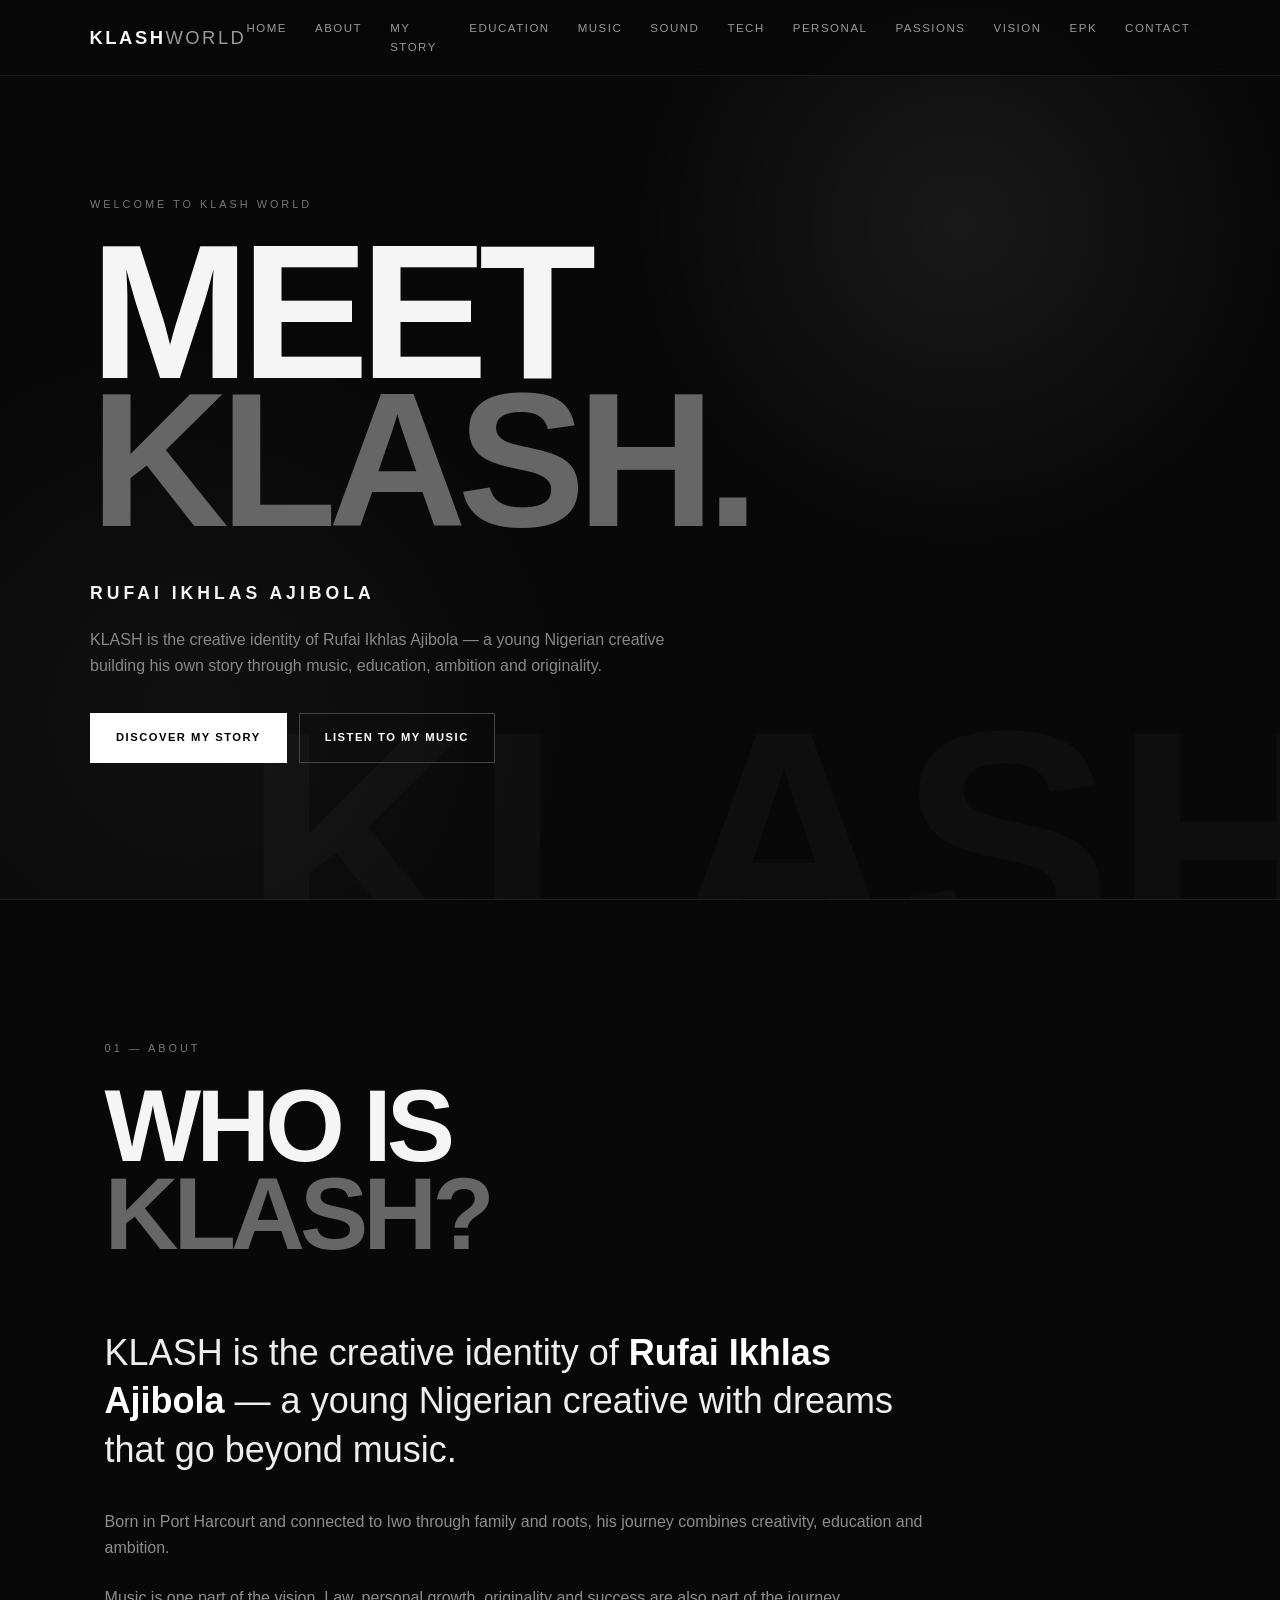
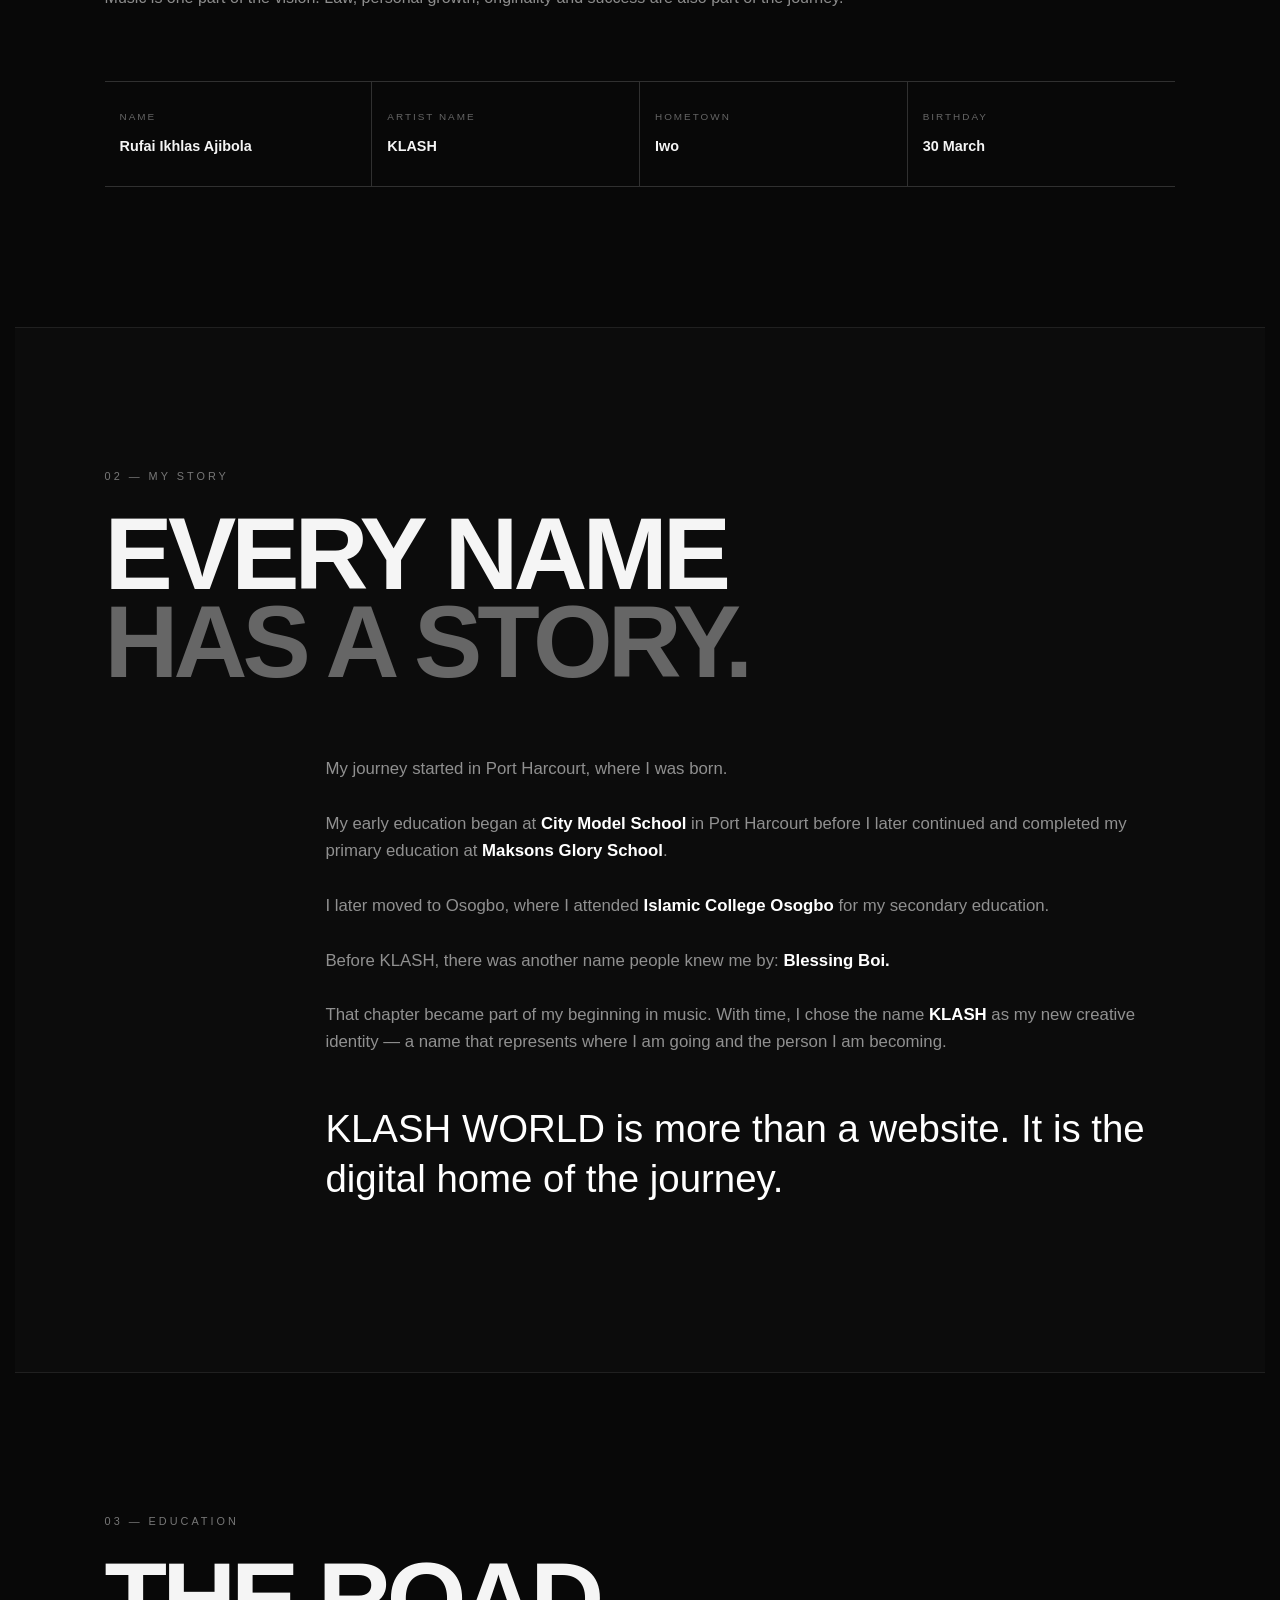
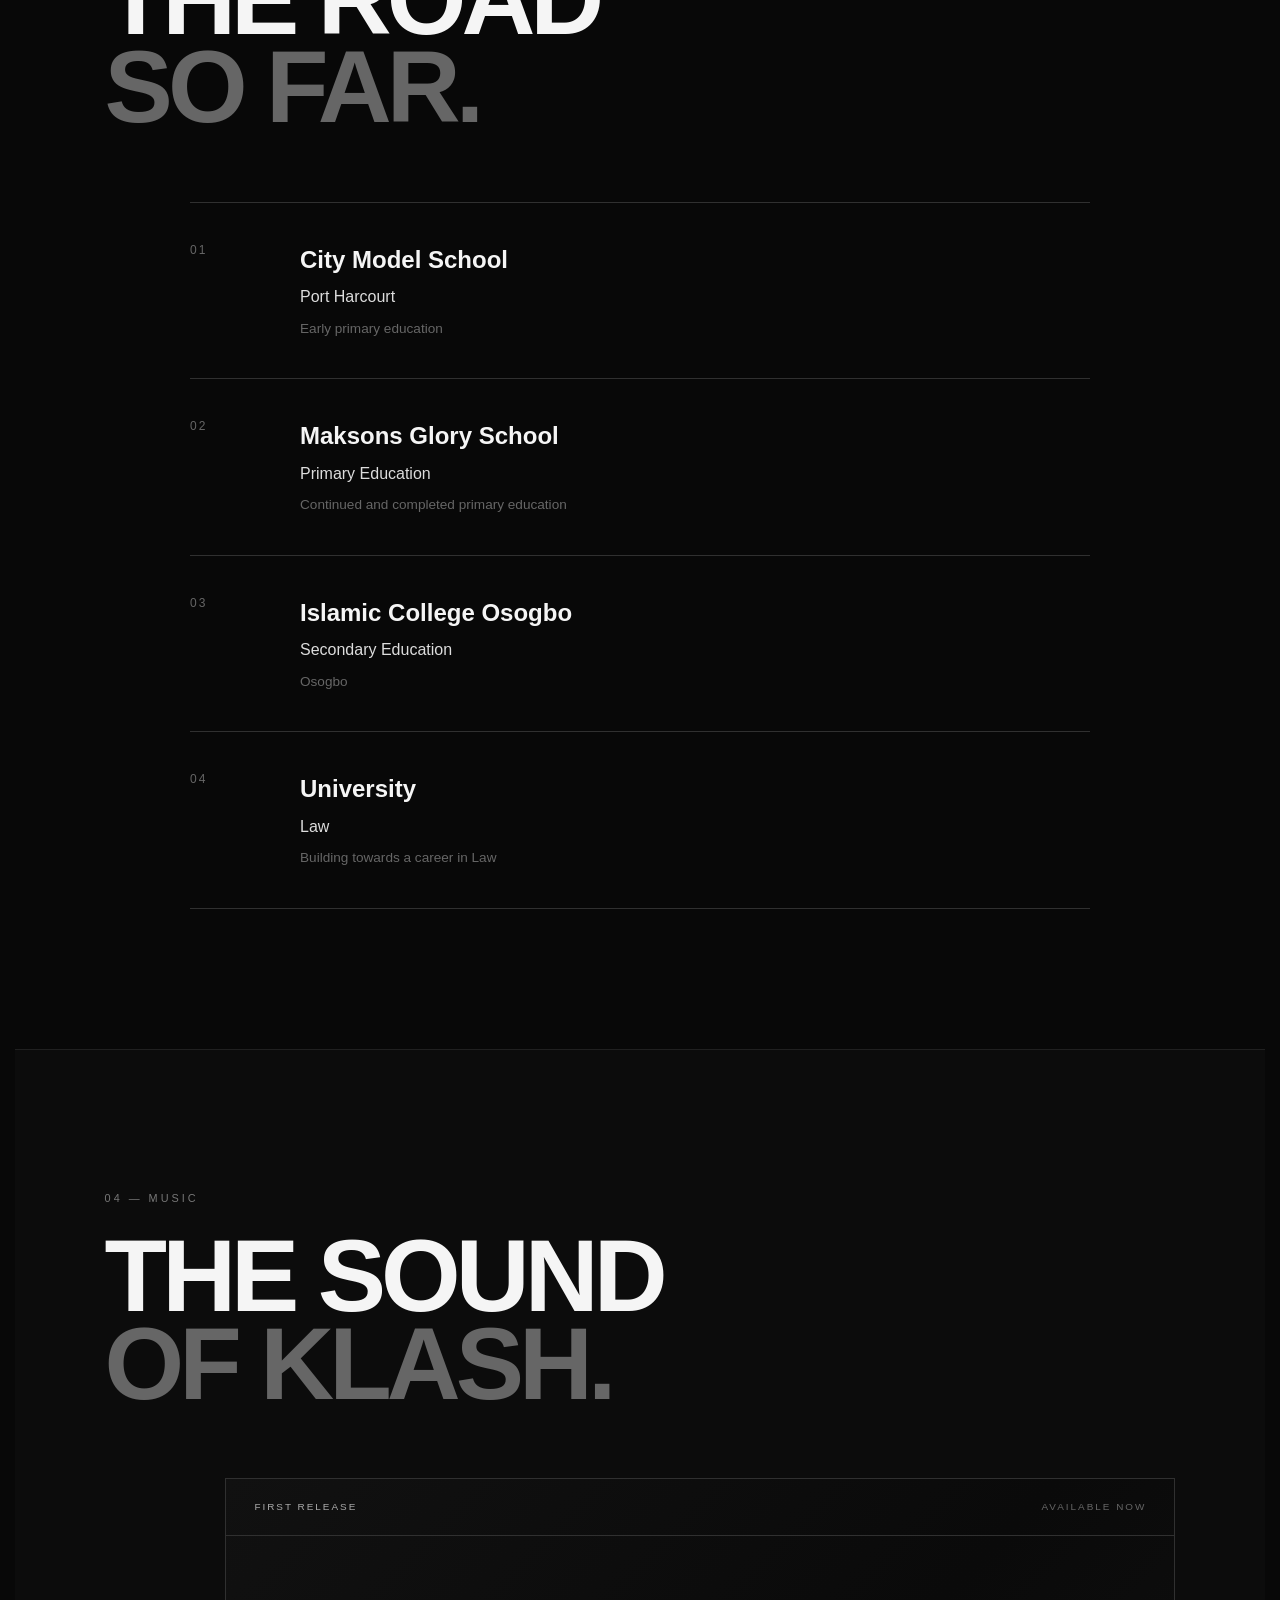
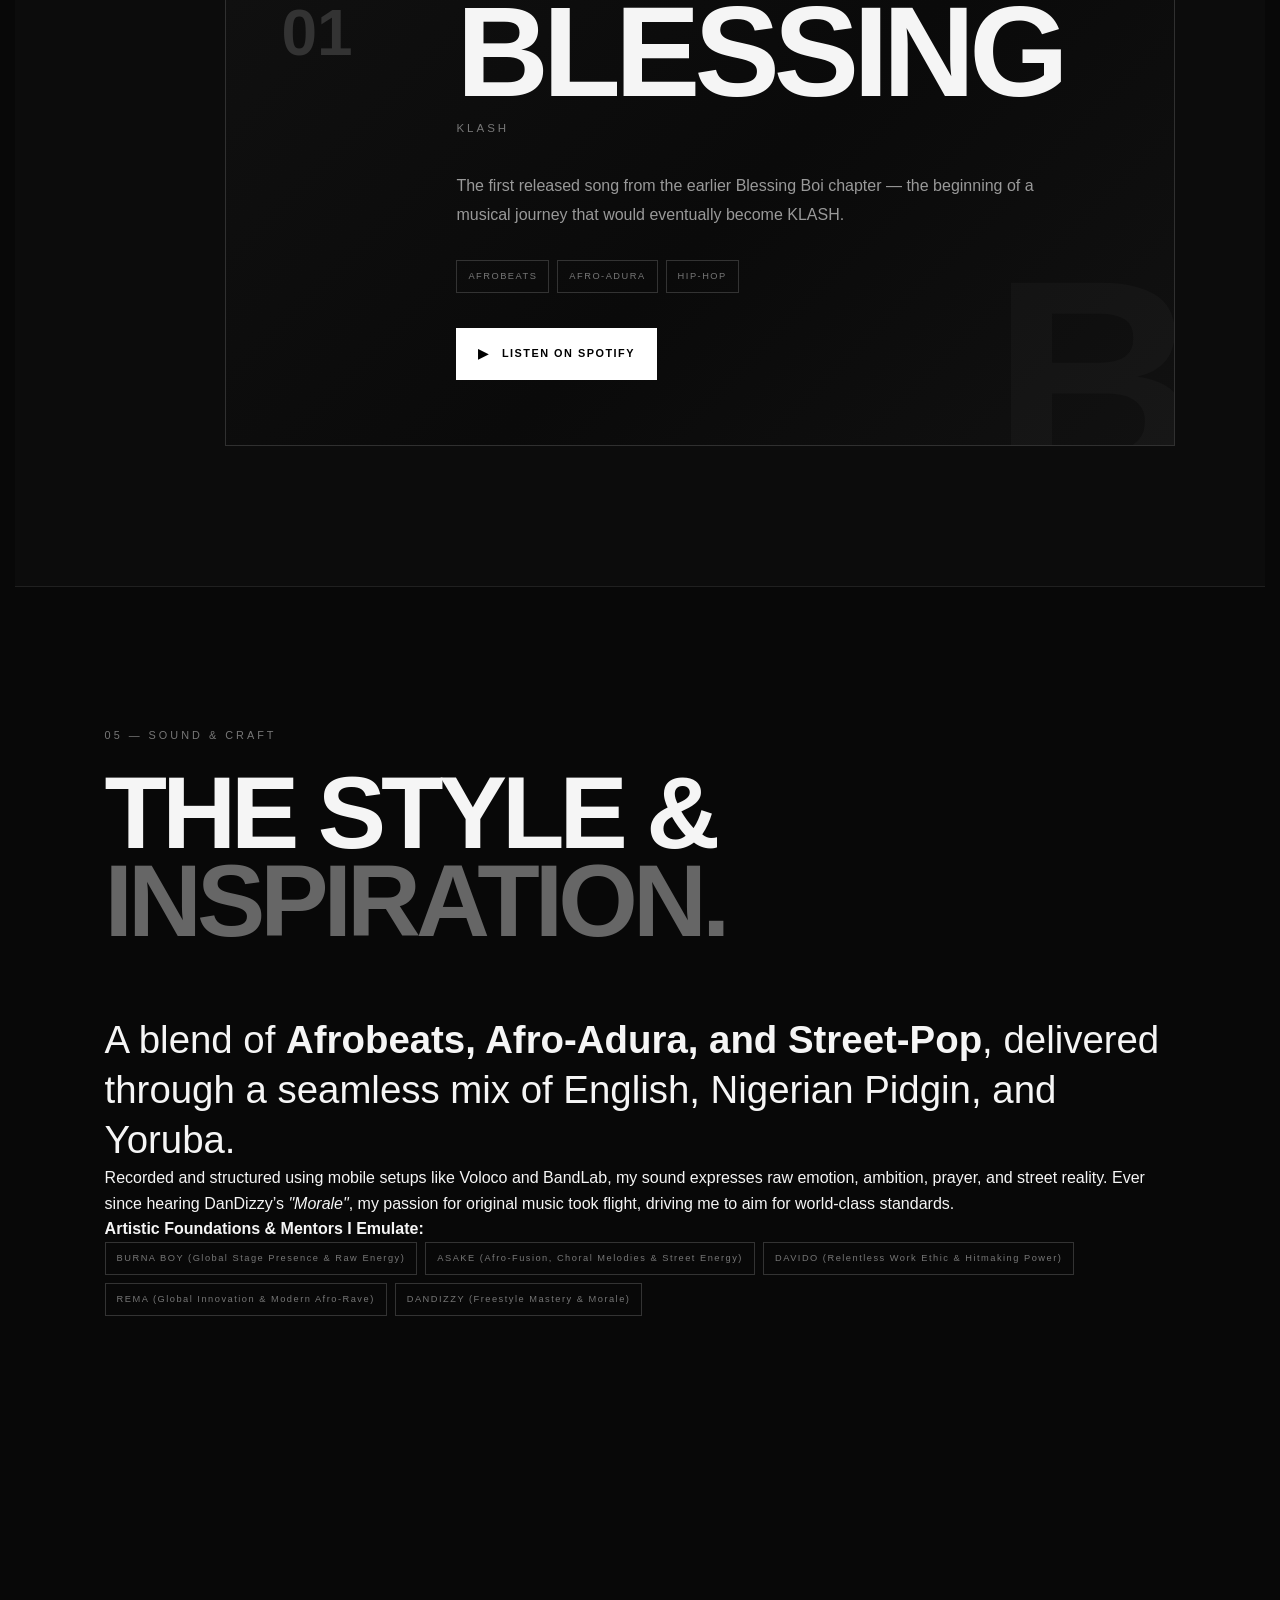
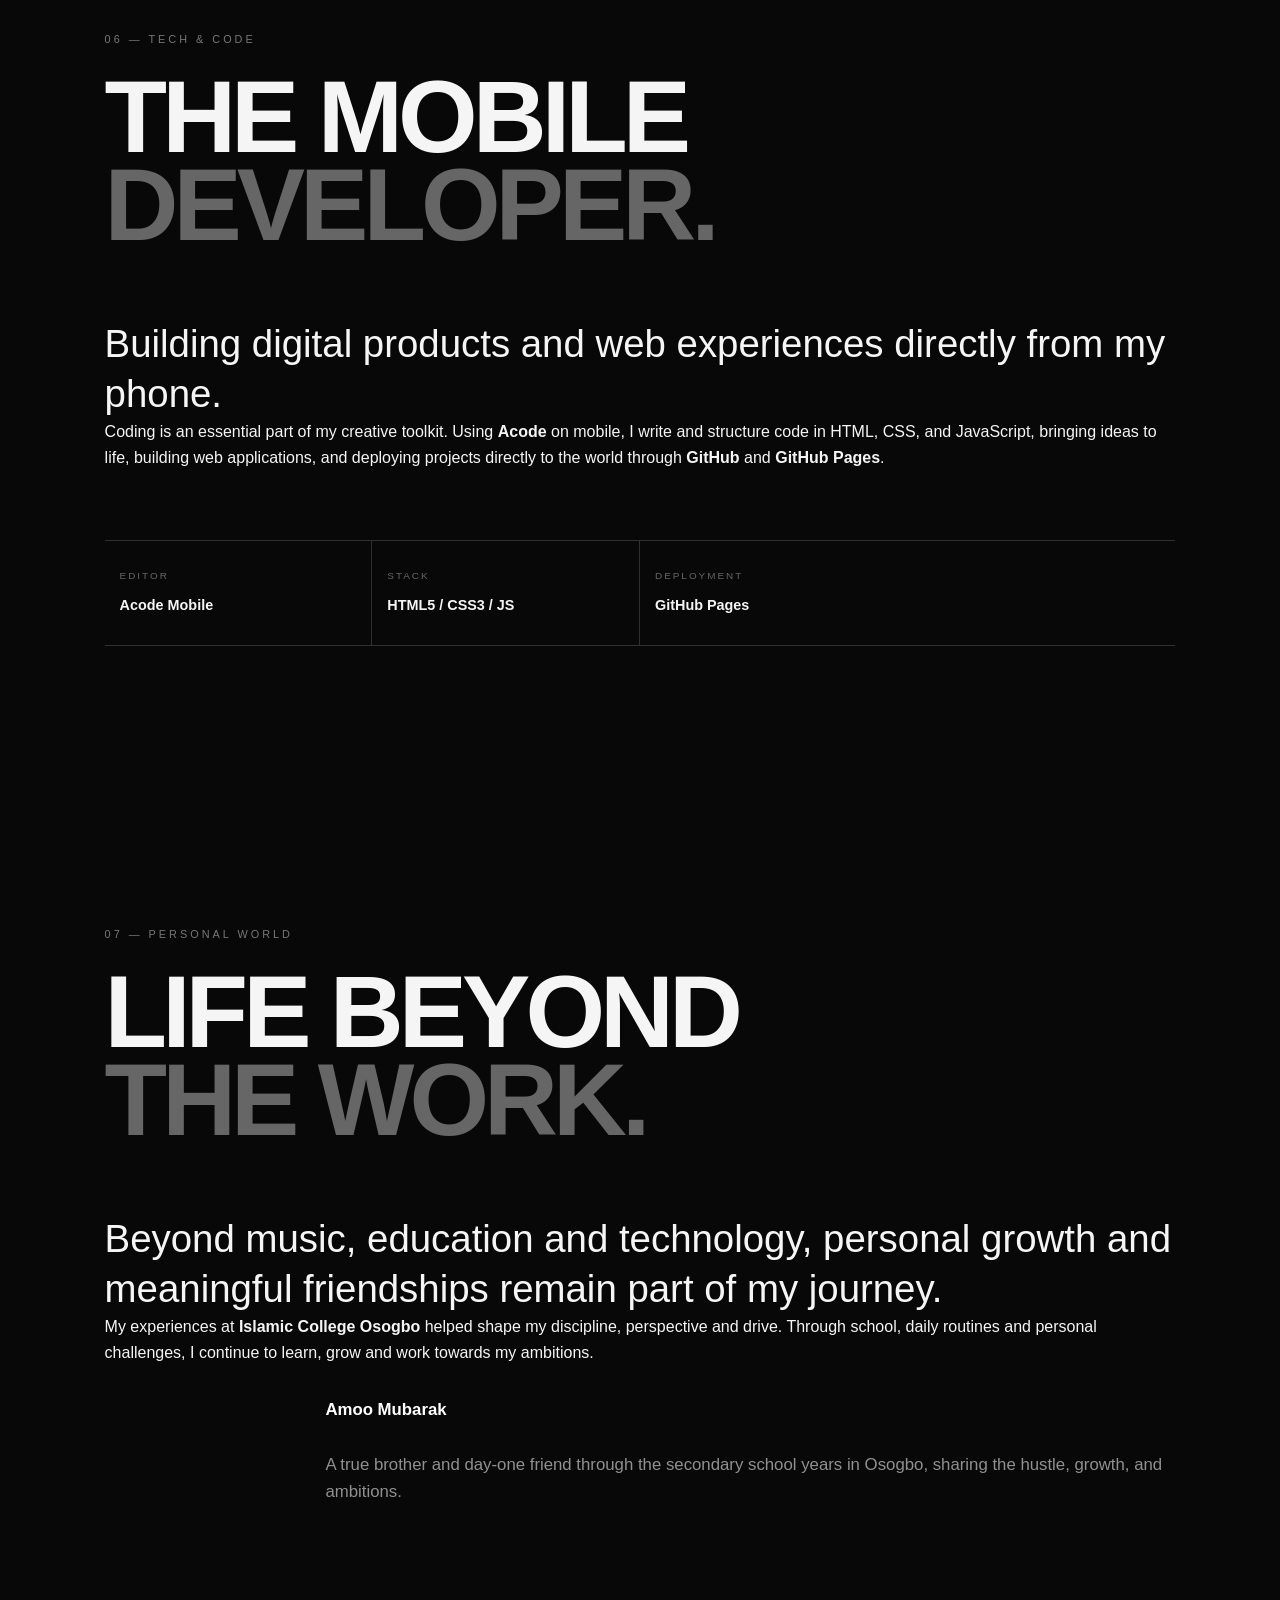
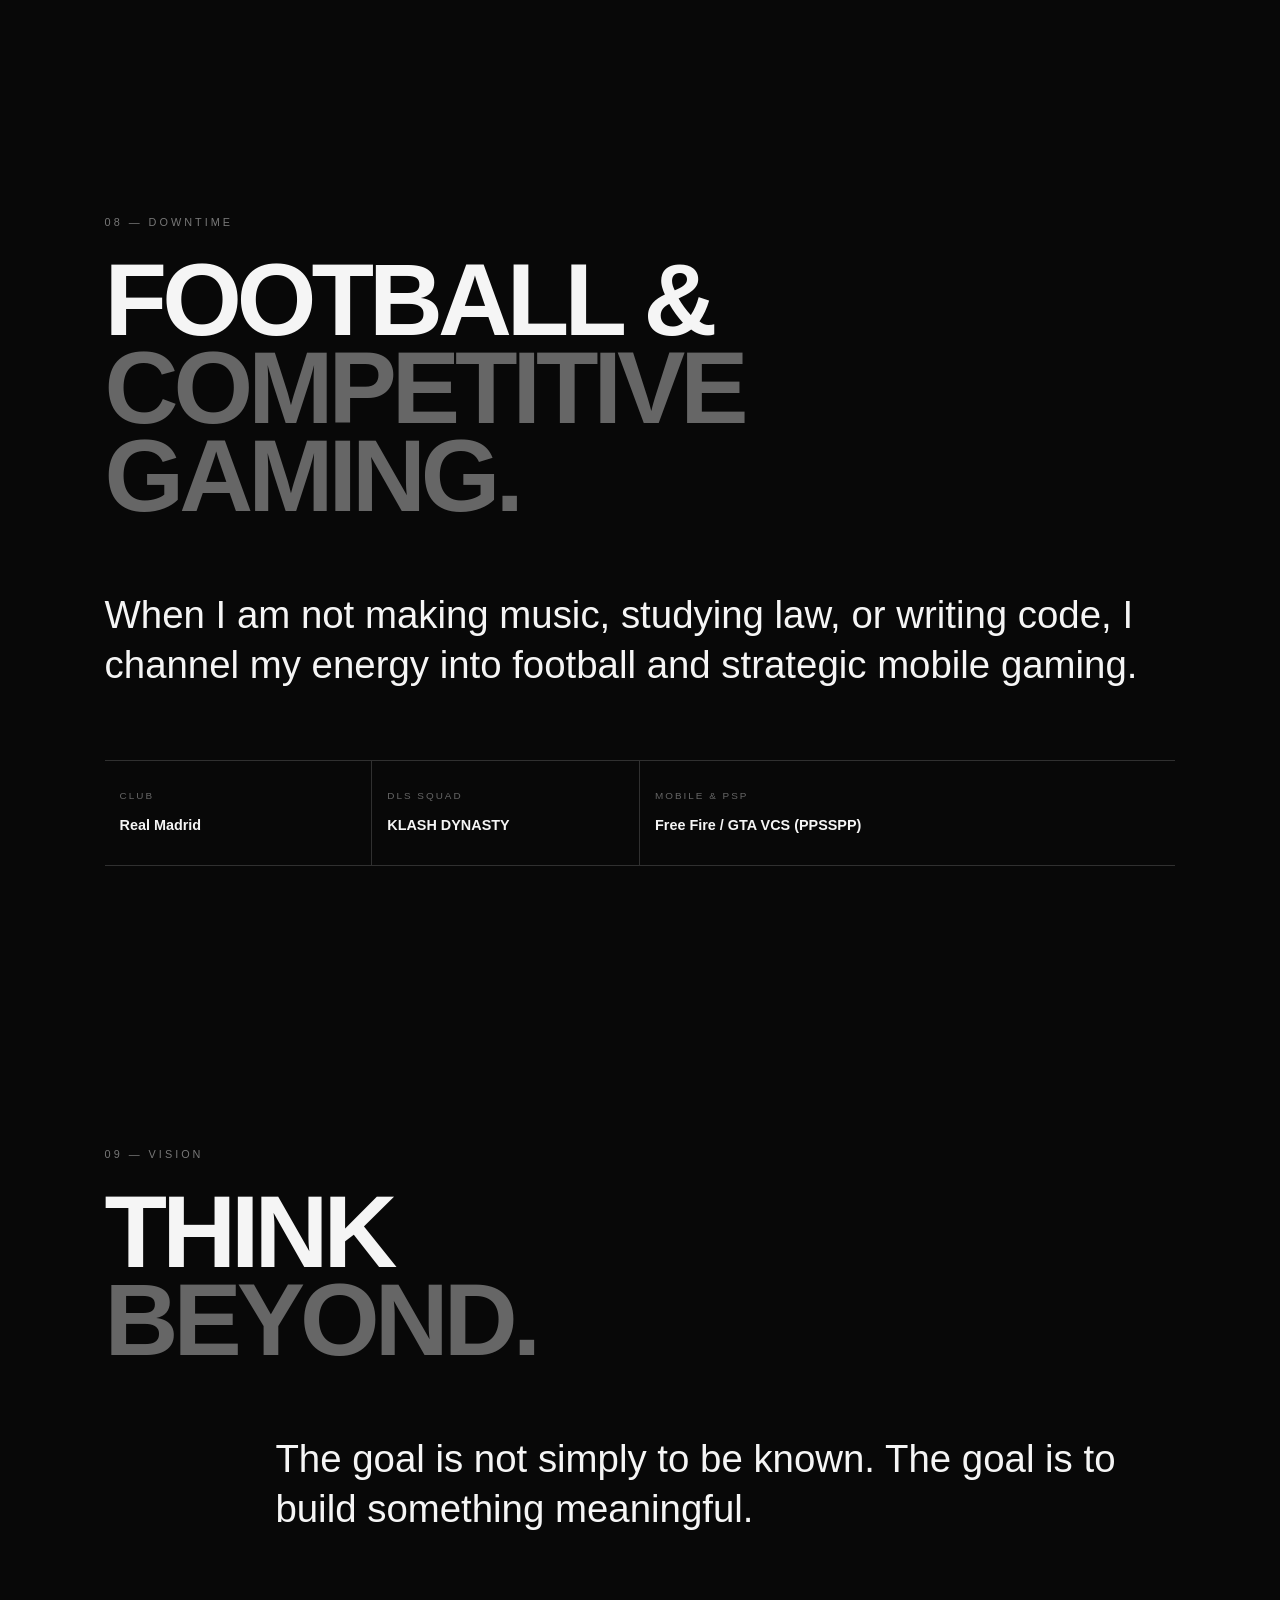
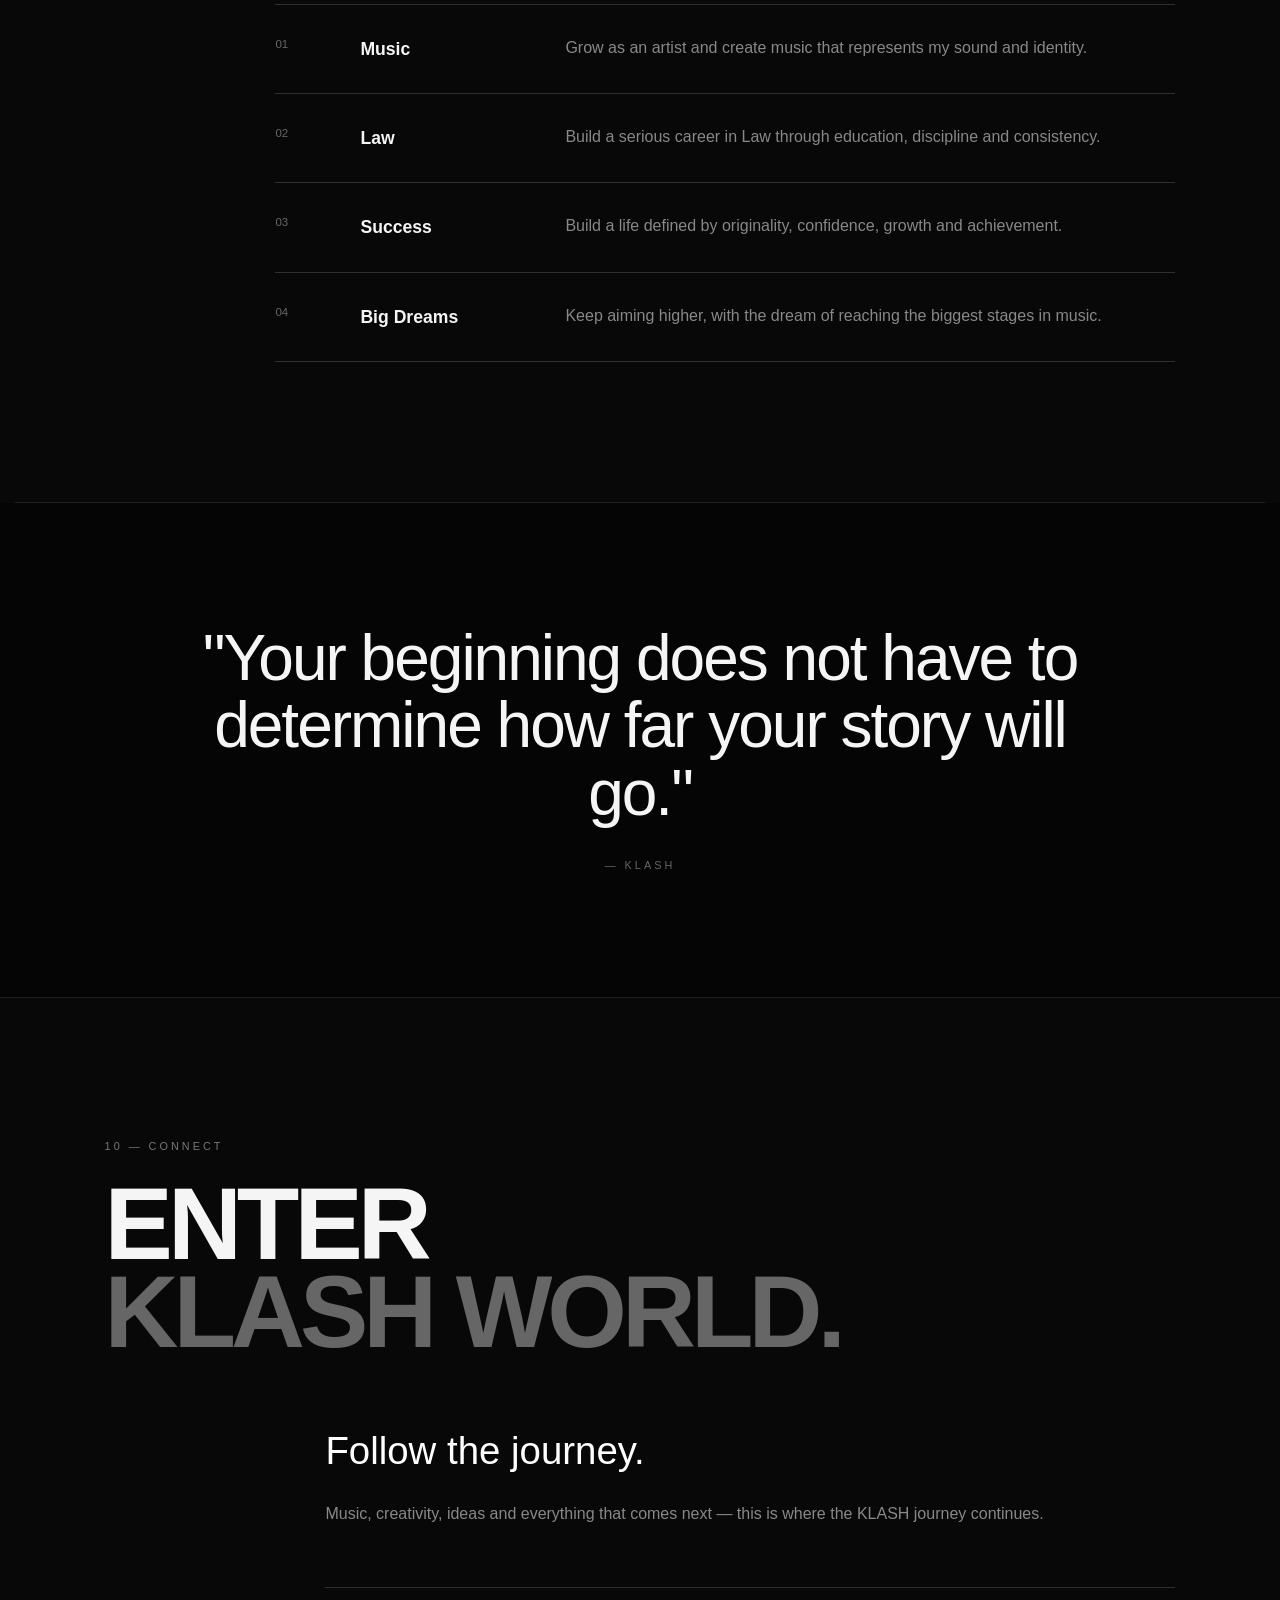
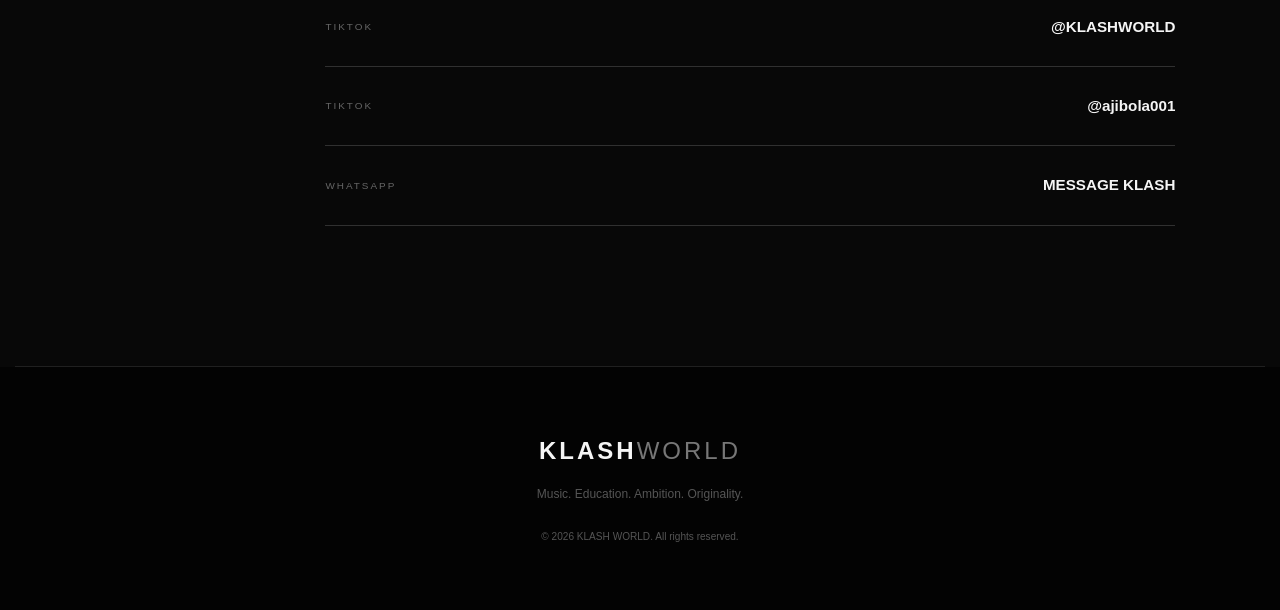
<file: index.html>
<!DOCTYPE html>
<html lang="en">
<head>
  <meta charset="UTF-8">
  <meta name="viewport" content="width=device-width, initial-scale=1.0">

  <!-- ================= SEO ================= -->
  <title>Rufai Ikhlas Ajibola | KLASH WORLD — Official Website</title>
  <meta name="description" content="KLASH WORLD is the official website of Rufai Ikhlas Ajibola, professionally known as KLASH — a Nigerian creative, musician, mobile developer and aspiring lawyer.">
  <meta name="keywords" content="Rufai Ikhlas Ajibola, KLASH, KLASH WORLD, Rufai Ikhlas, KLASH Nigerian artist, KLASH music, Nigerian artist, Afrobeats, Afro-Adura, Hip-Hop, Street-Pop">
  <meta name="author" content="Rufai Ikhlas Ajibola">
  <meta name="robots" content="index, follow">
  <meta name="googlebot" content="index, follow">

  <link rel="canonical" href="https://rufaiikhlas2-spec.github.io/klash-world/">

  <!-- ================= SOCIAL PREVIEW ================= -->
  <meta property="og:type" content="website">
  <meta property="og:title" content="Rufai Ikhlas Ajibola | KLASH WORLD">
  <meta property="og:description" content="The official digital home of Rufai Ikhlas Ajibola, professionally known as KLASH — music, education, tech, ambition and originality.">
  <meta property="og:url" content="https://rufaiikhlas2-spec.github.io/klash-world/">
  <meta property="og:site_name" content="KLASH WORLD">

  <!-- ================= TWITTER / X ================= -->
  <meta name="twitter:card" content="summary">
  <meta name="twitter:title" content="Rufai Ikhlas Ajibola | KLASH WORLD">
  <meta name="twitter:description" content="The official digital home of Rufai Ikhlas Ajibola, professionally known as KLASH.">

  <!-- ================= STRUCTURED DATA ================= -->
  <script type="application/ld+json">
  {
    "@context": "https://schema.org",
    "@graph": [
      {
        "@type": "Person",
        "@id": "https://rufaiikhlas2-spec.github.io/klash-world/#person",
        "name": "Rufai Ikhlas Ajibola",
        "alternateName": "KLASH",
        "url": "https://rufaiikhlas2-spec.github.io/klash-world/",
        "jobTitle": "Creative Artist",
        "sameAs": [
          "https://vm.tiktok.com/ZS9SvBGH1JsnB-mgDAi/",
          "https://www.tiktok.com/@rufaiikhlas172?_r=1&_t=ZS-99keHgt7PMb",
          "https://open.spotify.com/episode/6e3MjUSWz7Zmc1Ca3wGqjz"
        ]
      },
      {
        "@type": "WebSite",
        "@id": "https://rufaiikhlas2-spec.github.io/klash-world/#website",
        "name": "KLASH WORLD",
        "url": "https://rufaiikhlas2-spec.github.io/klash-world/",
        "description": "Official website of Rufai Ikhlas Ajibola, professionally known as KLASH.",
        "publisher": {
          "@id": "https://rufaiikhlas2-spec.github.io/klash-world/#person"
        }
      }
    ]
  }
  </script>

  <!-- ================= STYLES ================= -->
  <link rel="stylesheet" href="style.css">

  <!-- ================= GOOGLE ANALYTICS ================= -->
  <script async src="https://www.googletagmanager.com/gtag/js?id=G-5CK31J59GS"></script>
  <script>
    window.dataLayer = window.dataLayer || [];
    function gtag() {
      dataLayer.push(arguments);
    }
    gtag('js', new Date());
    gtag('config', 'G-5CK31J59GS');
  </script>
</head>

<body>

  <!-- ================= HEADER ================= -->
  <header class="site-header">
    <a href="#home" class="logo">
      KLASH<span>WORLD</span>
    </a>

    <button class="menu-btn" id="menuBtn" aria-label="Open navigation menu">
      ☰
    </button>

    <nav class="nav" id="navMenu">
      <a href="#home">Home</a>
      <a href="#about">About</a>
      <a href="#story">My Story</a>
      <a href="#education">Education</a>
      <a href="#music">Music</a>
      <a href="#influences">Sound</a>
      <a href="#tech">Tech</a>
      <a href="#personal">Personal</a>
      <a href="#passions">Passions</a>
      <a href="#vision">Vision</a>
      <a href="epk.html">EPK</a>
      <a href="#contact">Contact</a>
    </nav>
  </header>

  <main>

    <!-- ================= HOME ================= -->
    <section class="hero" id="home">
      <div class="hero-content">
        <p class="eyebrow">WELCOME TO KLASH WORLD</p>

        <h1>
          MEET<br>
          <span>KLASH.</span>
        </h1>

        <p class="hero-text">Rufai Ikhlas Ajibola</p>

        <p class="hero-description">
          KLASH is the creative identity of Rufai Ikhlas Ajibola —
          a young Nigerian creative building his own story through
          music, education, ambition and originality.
        </p>

        <div class="hero-buttons">
          <a href="#about" class="btn primary-btn">
            Discover My Story
          </a>

          <a href="#music" class="btn secondary-btn">
            Listen to My Music
          </a>
        </div>
      </div>
    </section>

    <!-- ================= ABOUT ================= -->
    <section class="section about-section" id="about">
      <div class="section-heading">
        <p class="eyebrow">01 — ABOUT</p>
        <h2>
          WHO IS<br>
          <span>KLASH?</span>
        </h2>
      </div>

      <div class="about-content">
        <p class="large-text">
          KLASH is the creative identity of
          <strong>Rufai Ikhlas Ajibola</strong> —
          a young Nigerian creative with dreams
          that go beyond music.
        </p>

        <p>
          Born in Port Harcourt and connected to Iwo
          through family and roots, his journey combines
          creativity, education and ambition.
        </p>

        <p>
          Music is one part of the vision. Law,
          personal growth, originality and success
          are also part of the journey.
        </p>
      </div>

      <div class="facts">
        <div class="fact">
          <span>NAME</span>
          <strong>Rufai Ikhlas Ajibola</strong>
        </div>

        <div class="fact">
          <span>ARTIST NAME</span>
          <strong>KLASH</strong>
        </div>

        <div class="fact">
          <span>HOMETOWN</span>
          <strong>Iwo</strong>
        </div>

        <div class="fact">
          <span>BIRTHDAY</span>
          <strong>30 March</strong>
        </div>
      </div>
    </section>

    <!-- ================= MY STORY ================= -->
    <section class="section story-section" id="story">
      <div class="section-heading">
        <p class="eyebrow">02 — MY STORY</p>
        <h2>
          EVERY NAME<br>
          <span>HAS A STORY.</span>
        </h2>
      </div>

      <div class="story-content">
        <p>
          My journey started in Port Harcourt,
          where I was born.
        </p>

        <p>
          My early education began at
          <strong>City Model School</strong> in
          Port Harcourt before I later continued
          and completed my primary education at
          <strong>Maksons Glory School</strong>.
        </p>

        <p>
          I later moved to Osogbo, where I attended
          <strong>Islamic College Osogbo</strong>
          for my secondary education.
        </p>

        <p>
          Before KLASH, there was another name
          people knew me by:
          <strong>Blessing Boi.</strong>
        </p>

        <p>
          That chapter became part of my beginning
          in music. With time, I chose the name
          <strong>KLASH</strong> as my new creative
          identity — a name that represents where
          I am going and the person I am becoming.
        </p>

        <p class="story-highlight">
          KLASH WORLD is more than a website.
          It is the digital home of the journey.
        </p>
      </div>
    </section>

    <!-- ================= EDUCATION ================= -->
    <section class="section education-section" id="education">
      <div class="section-heading">
        <p class="eyebrow">03 — EDUCATION</p>
        <h2>
          THE ROAD<br>
          <span>SO FAR.</span>
        </h2>
      </div>

      <div class="timeline">
        <div class="timeline-item">
          <div class="timeline-number">01</div>
          <div class="timeline-content">
            <h3>City Model School</h3>
            <p>Port Harcourt</p>
            <span>Early primary education</span>
          </div>
        </div>

        <div class="timeline-item">
          <div class="timeline-number">02</div>
          <div class="timeline-content">
            <h3>Maksons Glory School</h3>
            <p>Primary Education</p>
            <span>Continued and completed primary education</span>
          </div>
        </div>

        <div class="timeline-item">
          <div class="timeline-number">03</div>
          <div class="timeline-content">
            <h3>Islamic College Osogbo</h3>
            <p>Secondary Education</p>
            <span>Osogbo</span>
          </div>
        </div>

        <div class="timeline-item">
          <div class="timeline-number">04</div>
          <div class="timeline-content">
            <h3>University</h3>
            <p>Law</p>
            <span>Building towards a career in Law</span>
          </div>
        </div>
      </div>
    </section>

    <!-- ================= MUSIC ================= -->
    <section class="section music-section" id="music">
      <div class="section-heading">
        <p class="eyebrow">04 — MUSIC</p>
        <h2>
          THE SOUND<br>
          <span>OF KLASH.</span>
        </h2>
      </div>

      <div class="music-release">
        <div class="release-top">
          <div class="release-label">FIRST RELEASE</div>
          <div class="release-status">AVAILABLE NOW</div>
        </div>

        <div class="release-main">
          <div class="release-number">01</div>

          <div class="release-info">
            <h3>BLESSING</h3>
            <p class="release-by">KLASH</p>

            <p class="release-description">
              The first released song from the earlier
              Blessing Boi chapter — the beginning of a
              musical journey that would eventually
              become KLASH.
            </p>

            <div class="music-tags">
              <span>AFROBEATS</span>
              <span>AFRO-ADURA</span>
              <span>HIP-HOP</span>
            </div>

            <!-- SPOTIFY BUTTON -->
            <a
              href="https://open.spotify.com/episode/6e3MjUSWz7Zmc1Ca3wGqjz"
              target="_blank"
              rel="noopener noreferrer"
              class="spotify-btn"
            >
              <span class="spotify-icon">▶</span>
              LISTEN ON SPOTIFY
            </a>

          </div>
        </div>
      </div>
    </section>

    <!-- ================= SOUND & INFLUENCES ================= -->
    <section class="section influences-section" id="influences">
      <div class="section-heading">
        <p class="eyebrow">05 — SOUND & CRAFT</p>
        <h2>
          THE STYLE &<br>
          <span>INSPIRATION.</span>
        </h2>
      </div>

      <div class="influences-content">
        <p class="large-text">
          A blend of <strong>Afrobeats, Afro-Adura, and Street-Pop</strong>,
          delivered through a seamless mix of English,
          Nigerian Pidgin, and Yoruba.
        </p>

        <p>
          Recorded and structured using mobile setups like Voloco
          and BandLab, my sound expresses raw emotion, ambition,
          prayer, and street reality.
          Ever since hearing DanDizzy’s <em>"Morale"</em>,
          my passion for original music took flight,
          driving me to aim for world-class standards.
        </p>

        <p><strong>Artistic Foundations & Mentors I Emulate:</strong></p>

        <div class="music-tags">
          <span>BURNA BOY (Global Stage Presence & Raw Energy)</span>
          <span>ASAKE (Afro-Fusion, Choral Melodies & Street Energy)</span>
          <span>DAVIDO (Relentless Work Ethic & Hitmaking Power)</span>
          <span>REMA (Global Innovation & Modern Afro-Rave)</span>
          <span>DANDIZZY (Freestyle Mastery & Morale)</span>
        </div>
      </div>
    </section>

    <!-- ================= CODING & TECH ================= -->
    <section class="section tech-section" id="tech">
      <div class="section-heading">
        <p class="eyebrow">06 — TECH & CODE</p>
        <h2>
          THE MOBILE<br>
          <span>DEVELOPER.</span>
        </h2>
      </div>

      <div class="tech-content">
        <p class="large-text">
          Building digital products and web experiences directly from my phone.
        </p>

        <p>
          Coding is an essential part of my creative toolkit.
          Using <strong>Acode</strong> on mobile, I write and structure
          code in HTML, CSS, and JavaScript, bringing ideas to life,
          building web applications, and deploying projects directly
          to the world through <strong>GitHub</strong> and
          <strong>GitHub Pages</strong>.
        </p>

        <div class="facts">
          <div class="fact">
            <span>EDITOR</span>
            <strong>Acode Mobile</strong>
          </div>

          <div class="fact">
            <span>STACK</span>
            <strong>HTML5 / CSS3 / JS</strong>
          </div>

          <div class="fact">
            <span>DEPLOYMENT</span>
            <strong>GitHub Pages</strong>
          </div>
        </div>
      </div>
    </section>

    <!-- ================= PERSONAL WORLD ================= -->
    <section class="section personal-section" id="personal">
      <div class="section-heading">
        <p class="eyebrow">07 — PERSONAL WORLD</p>
        <h2>
          LIFE BEYOND<br>
          <span>THE WORK.</span>
        </h2>
      </div>

      <div class="personal-content">
        <p class="large-text">
          Beyond music, education and technology, personal growth
          and meaningful friendships remain part of my journey.
        </p>

        <p>
          My experiences at <strong>Islamic College Osogbo</strong>
          helped shape my discipline, perspective and drive.
          Through school, daily routines and personal challenges,
          I continue to learn, grow and work towards my ambitions.
        </p>

        <div class="story-content" style="margin-top: 2rem;">
          <p><strong>Amoo Mubarak</strong></p>

          <p>
            A true brother and day-one friend through the secondary
            school years in Osogbo, sharing the hustle, growth,
            and ambitions.
          </p>
        </div>
      </div>
    </section>

    <!-- ================= PASSIONS & DOWNTIME ================= -->
    <section class="section gaming-section" id="passions">
      <div class="section-heading">
        <p class="eyebrow">08 — DOWNTIME</p>
        <h2>
          FOOTBALL &<br>
          <span>COMPETITIVE GAMING.</span>
        </h2>
      </div>

      <div class="passions-content">
        <p class="large-text">
          When I am not making music, studying law, or writing code,
          I channel my energy into football and strategic mobile gaming.
        </p>

        <div class="facts">
          <div class="fact">
            <span>CLUB</span>
            <strong>Real Madrid</strong>
          </div>

          <div class="fact">
            <span>DLS SQUAD</span>
            <strong>KLASH DYNASTY</strong>
          </div>

          <div class="fact">
            <span>MOBILE & PSP</span>
            <strong>Free Fire / GTA VCS (PPSSPP)</strong>
          </div>
        </div>
      </div>
    </section>

    <!-- ================= VISION ================= -->
    <section class="section vision-section" id="vision">
      <div class="section-heading">
        <p class="eyebrow">09 — VISION</p>
        <h2>
          THINK<br>
          <span>BEYOND.</span>
        </h2>
      </div>

      <div class="vision-content">
        <p class="large-text">
          The goal is not simply to be known.
          The goal is to build something meaningful.
        </p>

        <div class="vision-list">
          <div class="vision-item">
            <span>01</span>
            <strong>Music</strong>
            <p>
              Grow as an artist and create music
              that represents my sound and identity.
            </p>
          </div>

          <div class="vision-item">
            <span>02</span>
            <strong>Law</strong>
            <p>
              Build a serious career in Law through
              education, discipline and consistency.
            </p>
          </div>

          <div class="vision-item">
            <span>03</span>
            <strong>Success</strong>
            <p>
              Build a life defined by originality,
              confidence, growth and achievement.
            </p>
          </div>

          <div class="vision-item">
            <span>04</span>
            <strong>Big Dreams</strong>
            <p>
              Keep aiming higher, with the dream of
              reaching the biggest stages in music.
            </p>
          </div>
        </div>
      </div>
    </section>

    <!-- ================= QUOTE ================= -->
    <section class="quote-section">
      <p>
        "Your beginning does not have to determine
        how far your story will go."
      </p>

      <span>— KLASH</span>
    </section>

    <!-- ================= CONTACT ================= -->
    <section class="section contact-section" id="contact">
      <div class="section-heading">
        <p class="eyebrow">10 — CONNECT</p>
        <h2>
          ENTER<br>
          <span>KLASH WORLD.</span>
        </h2>
      </div>

      <div class="contact-content">
        <p class="large-text">Follow the journey.</p>

        <p>
          Music, creativity, ideas and everything
          that comes next — this is where the KLASH
          journey continues.
        </p>

        <div class="social-links">
          <a
            href="https://vm.tiktok.com/ZS9SvBGH1JsnB-mgDAi/"
            target="_blank"
            rel="noopener noreferrer"
          >
            <span>TIKTOK</span>
            <strong>@KLASHWORLD</strong>
          </a>

          <a
            href="https://www.tiktok.com/@rufaiikhlas172?_r=1&_t=ZS-99keHgt7PMb"
            target="_blank"
            rel="noopener noreferrer"
          >
            <span>TIKTOK</span>
            <strong>@ajibola001</strong>
          </a>

          <a
            href="https://wa.me/2348062112118"
            target="_blank"
            rel="noopener noreferrer"
          >
            <span>WHATSAPP</span>
            <strong>MESSAGE KLASH</strong>
          </a>
        </div>
      </div>
    </section>

  </main>

  <!-- ================= FOOTER ================= -->
  <footer class="footer">
    <div class="footer-logo">
      KLASH<span>WORLD</span>
    </div>

    <p>
      Music. Education. Ambition. Originality.
    </p>

    <p class="copyright">
      © <span id="year"></span>
      KLASH WORLD. All rights reserved.
    </p>
  </footer>

  <!-- ================= JAVASCRIPT ================= -->
  <script src="script.js"></script>

</body>
</html>
</file>
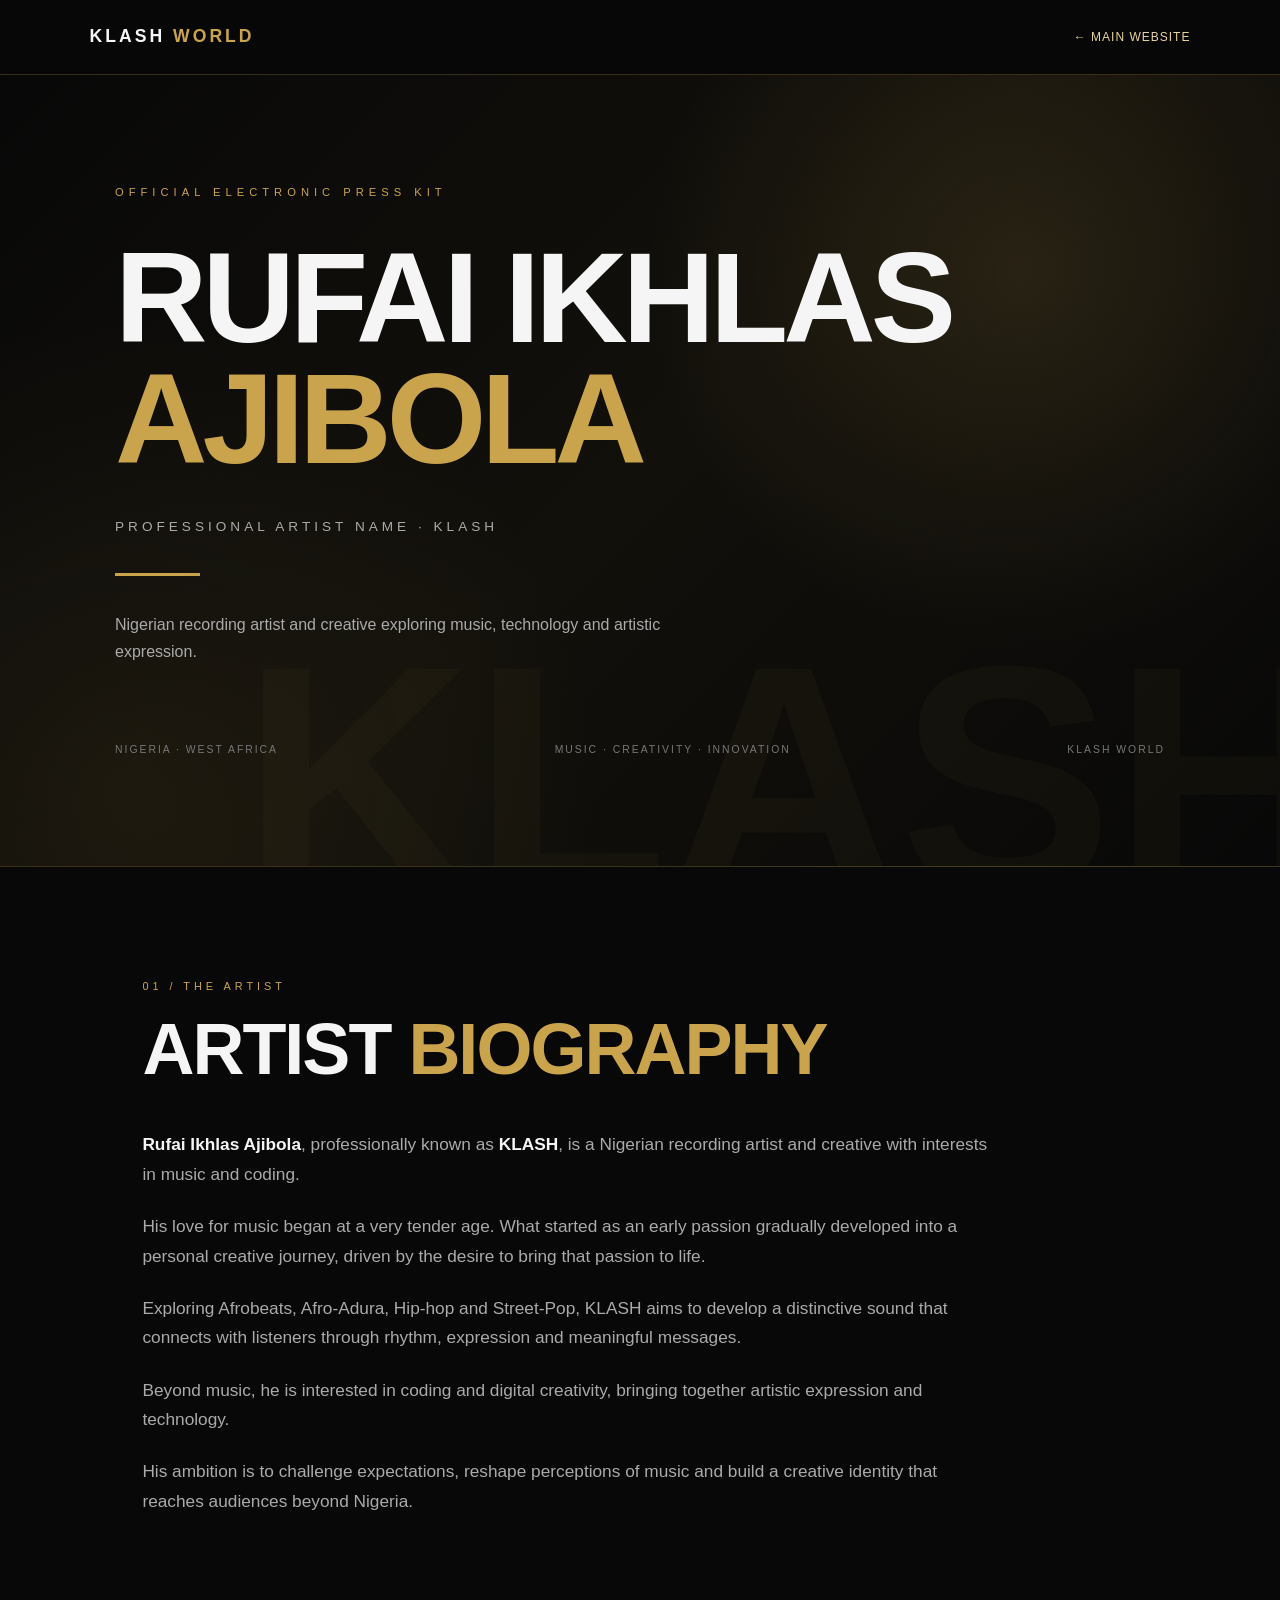
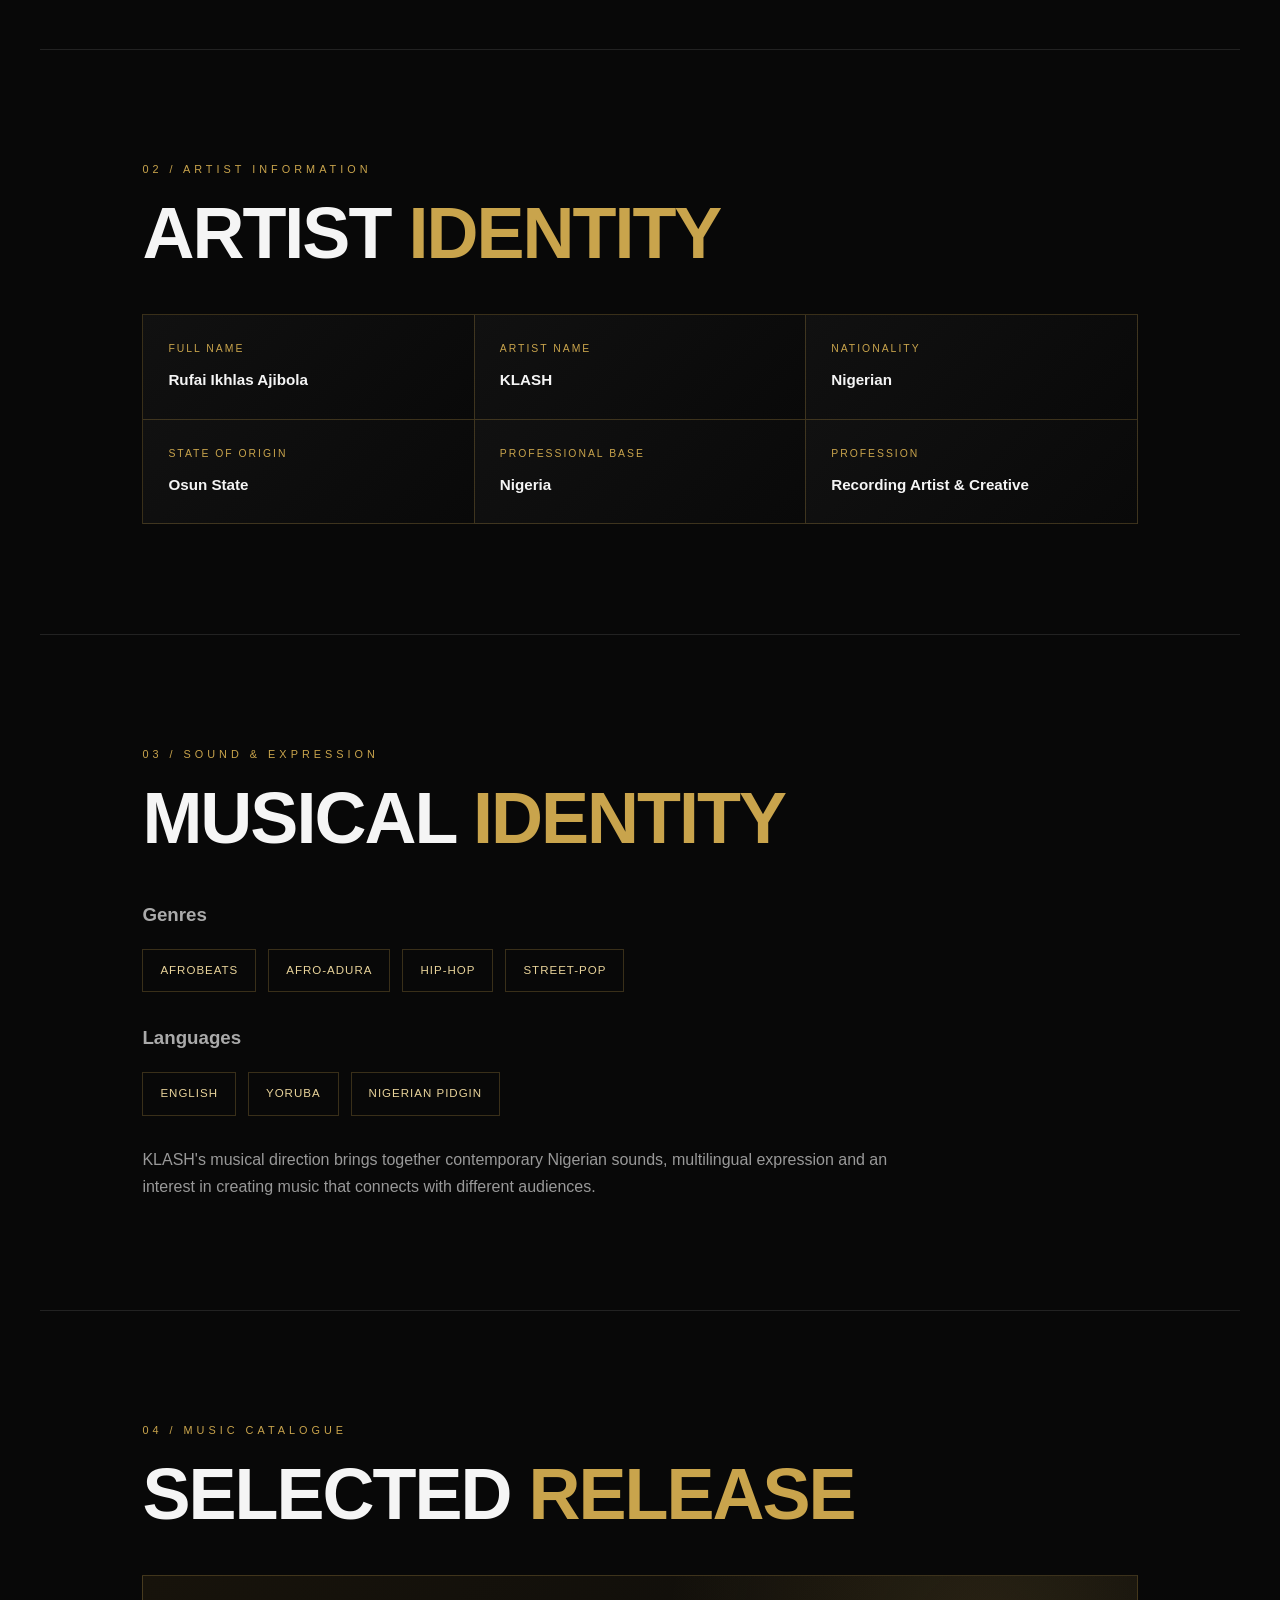
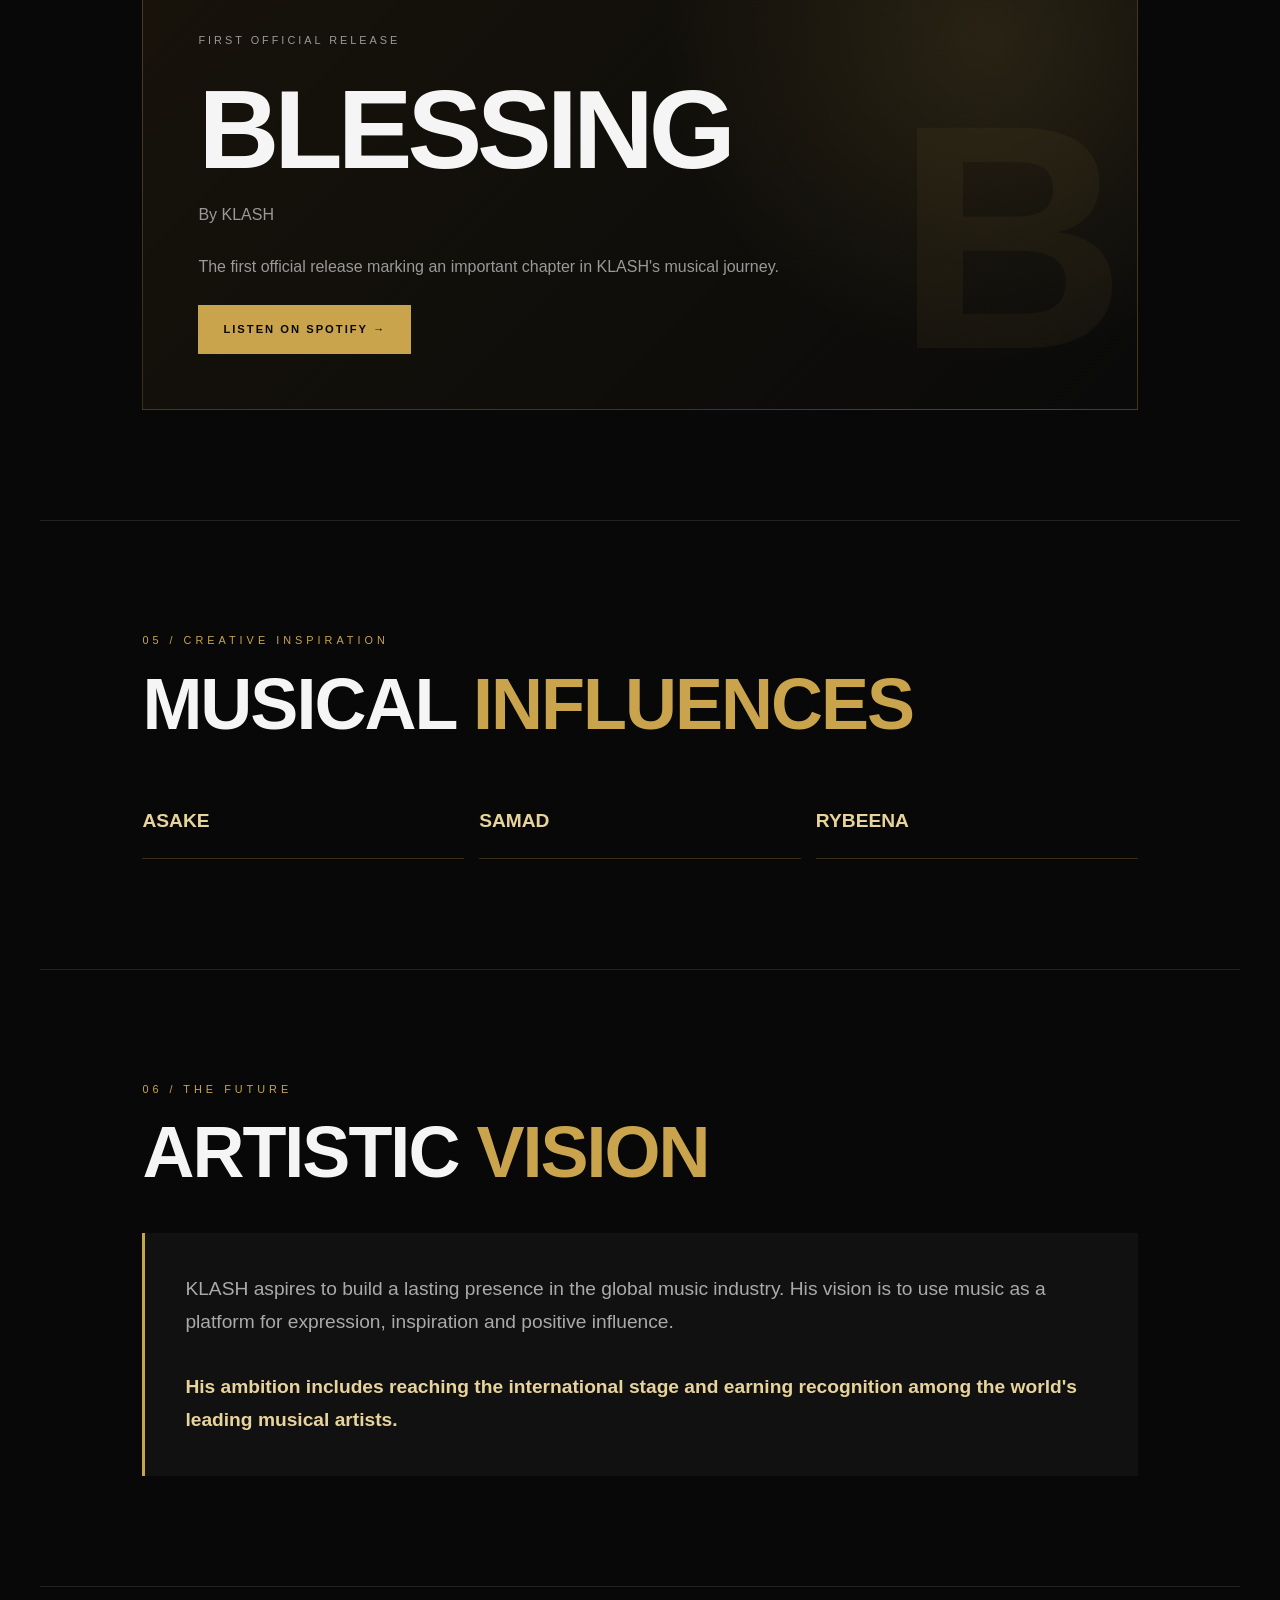
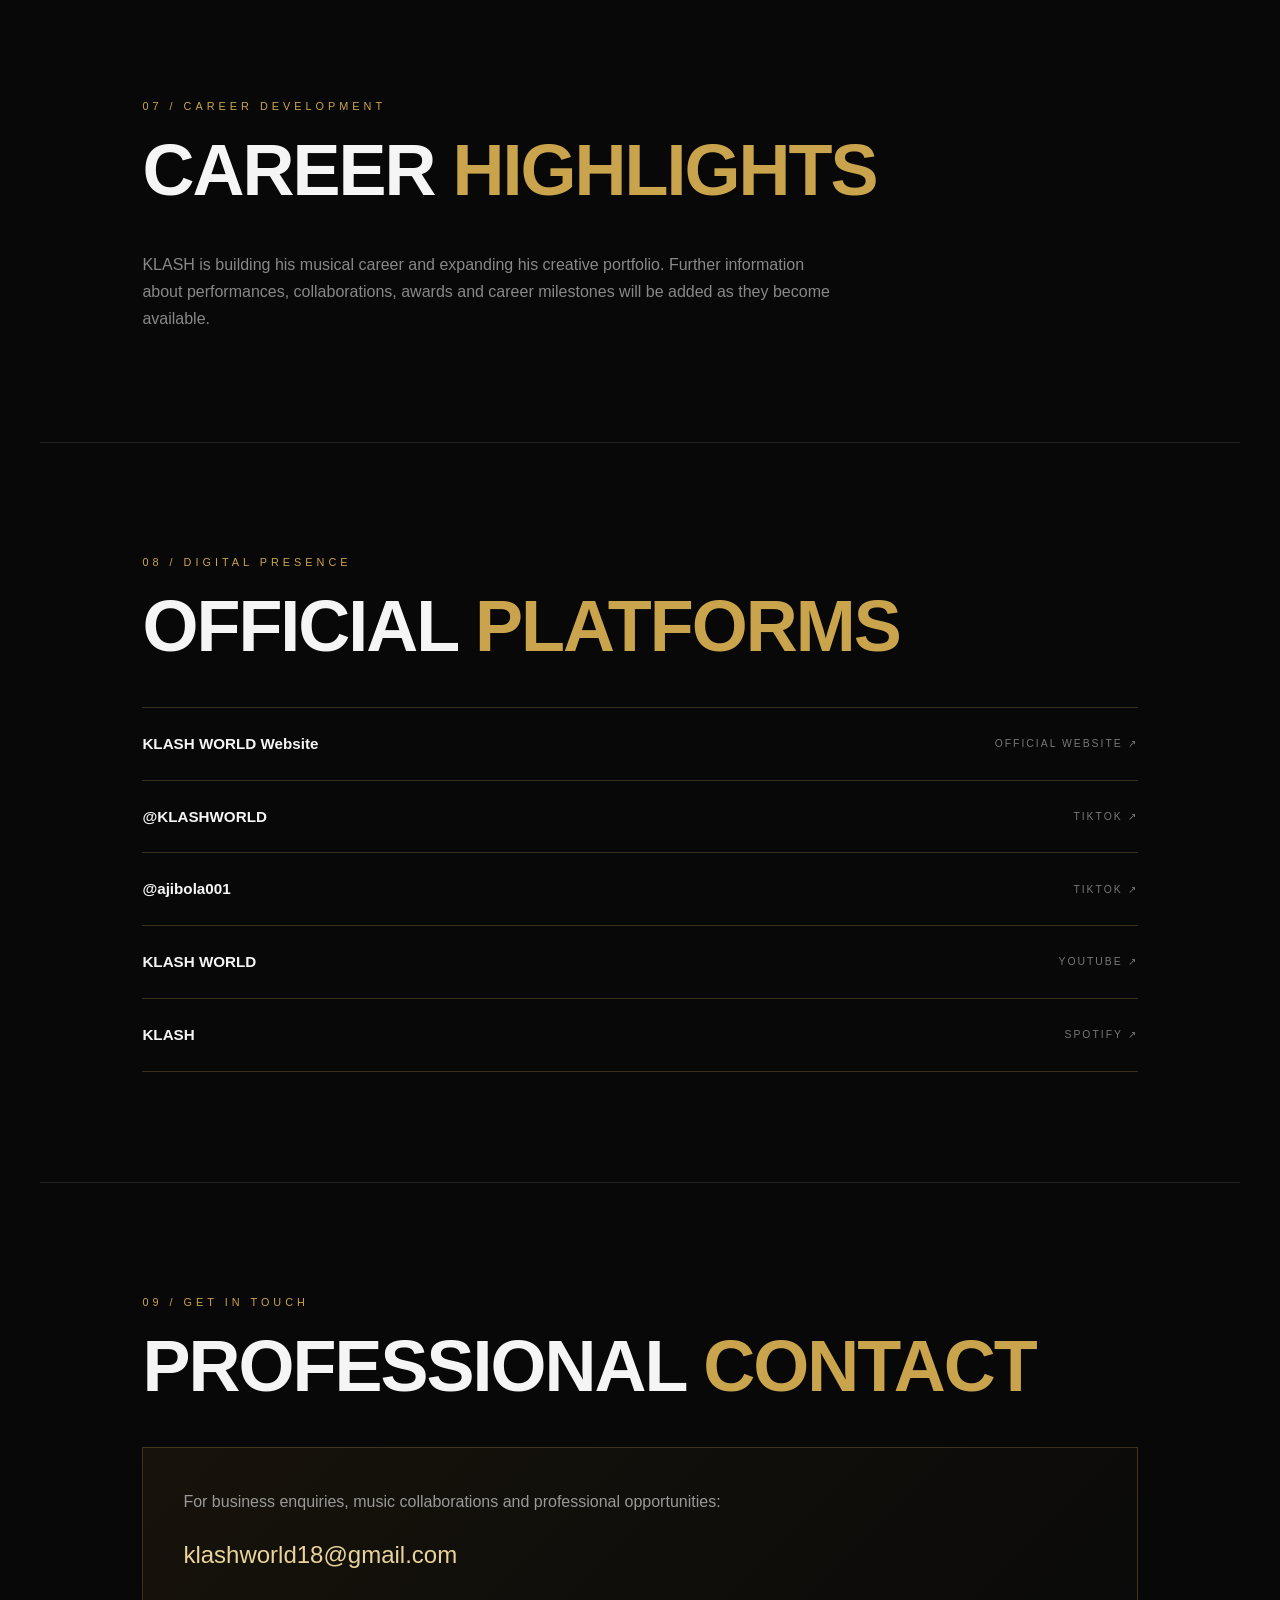
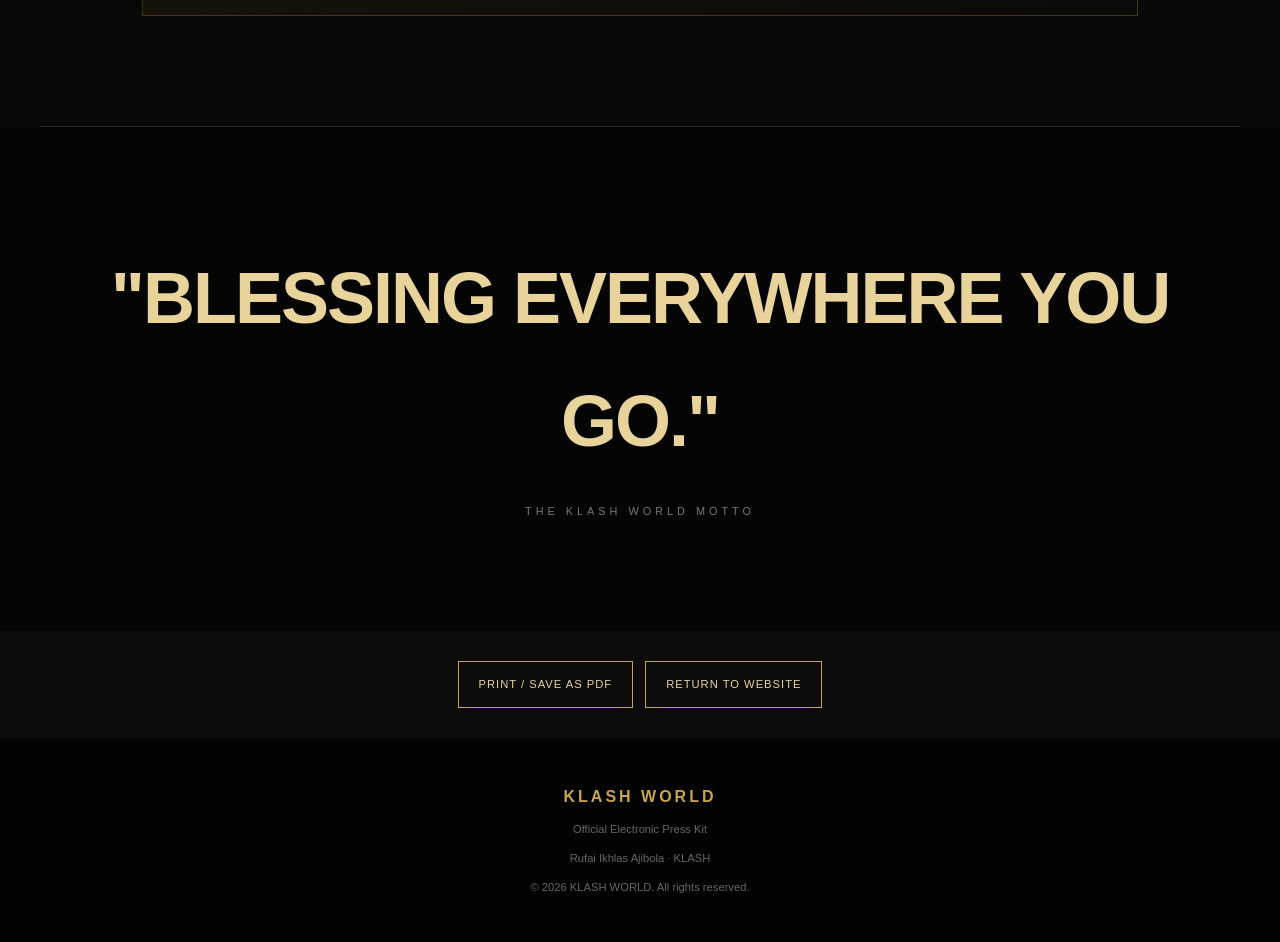
<file: epk.html>
<!DOCTYPE html>
<html lang="en">
<head>
  <meta charset="UTF-8">
  <meta name="viewport" content="width=device-width, initial-scale=1.0">

  <title>Rufai Ikhlas Ajibola | Official EPK – KLASH WORLD</title>

  <meta name="description" content="Official Electronic Press Kit of Rufai Ikhlas Ajibola, professionally known as KLASH. Nigerian recording artist and creative.">

  <meta name="author" content="Rufai Ikhlas Ajibola">

  <meta name="theme-color" content="#080808">

  <link rel="canonical" href="https://rufaiikhlas2-spec.github.io/klash-world/epk.html">

  <style>
    :root {
      --black: #080808;
      --dark: #101010;
      --gold: #c9a44c;
      --gold-light: #e8d39a;
      --white: #f5f5f5;
      --grey: #999;
      --border: rgba(201,164,76,0.25);
    }

    * {
      margin: 0;
      padding: 0;
      box-sizing: border-box;
    }

    html {
      scroll-behavior: smooth;
    }

    body {
      background: var(--black);
      color: var(--white);
      font-family: Arial, Helvetica, sans-serif;
      line-height: 1.7;
      overflow-x: hidden;
    }

    a {
      color: inherit;
      text-decoration: none;
    }

    button {
      font: inherit;
    }

    .epk-header {
      height: 75px;
      padding: 0 7%;
      display: flex;
      justify-content: space-between;
      align-items: center;
      border-bottom: 1px solid var(--border);
      background: rgba(8,8,8,.94);
    }

    .brand {
      font-size: 1.1rem;
      font-weight: 900;
      letter-spacing: 3px;
    }

    .brand span {
      color: var(--gold);
    }

    .back-link {
      color: var(--gold-light);
      font-size: .75rem;
      letter-spacing: 1px;
      text-transform: uppercase;
    }

    .cover {
      min-height: 88vh;
      padding: 100px 8%;
      display: flex;
      flex-direction: column;
      justify-content: center;
      position: relative;
      overflow: hidden;
      background:
        radial-gradient(circle at 80% 25%, rgba(201,164,76,.13), transparent 32%),
        radial-gradient(circle at 10% 90%, rgba(201,164,76,.07), transparent 35%),
        linear-gradient(135deg,#080808,#12100b,#080808);
      border-bottom: 1px solid var(--border);
    }

    .cover::before {
      content: "KLASH";
      position: absolute;
      right: -5%;
      bottom: -5%;
      font-size: clamp(8rem,25vw,23rem);
      font-weight: 900;
      line-height: .8;
      color: rgba(201,164,76,.035);
      pointer-events: none;
    }

    .cover-content {
      position: relative;
      z-index: 1;
      max-width: 1050px;
      margin: auto;
      width: 100%;
    }

    .eyebrow {
      color: var(--gold);
      font-size: .7rem;
      letter-spacing: 5px;
      text-transform: uppercase;
      margin-bottom: 35px;
    }

    .cover h1 {
      font-size: clamp(3rem,10vw,8.5rem);
      line-height: .95;
      letter-spacing: -5px;
      font-weight: 900;
      text-transform: uppercase;
      max-width: 1000px;
      overflow-wrap: anywhere;
    }

    .cover h1 span {
      display: block;
      color: var(--gold);
    }

    .cover-subtitle {
      color: #aaa;
      font-size: .85rem;
      letter-spacing: 4px;
      margin-top: 35px;
      text-transform: uppercase;
    }

    .gold-line {
      width: 85px;
      height: 3px;
      background: var(--gold);
      margin: 35px 0;
    }

    .cover-description {
      color: #aaa;
      max-width: 570px;
      font-size: 1rem;
    }

    .cover-bottom {
      display: flex;
      justify-content: space-between;
      flex-wrap: wrap;
      gap: 20px;
      margin-top: 75px;
      color: #777;
      font-size: .65rem;
      letter-spacing: 2px;
      text-transform: uppercase;
    }

    .section {
      max-width: 1200px;
      margin: auto;
      padding: 110px 8%;
      border-bottom: 1px solid #222;
    }

    .section-label {
      color: var(--gold);
      font-size: .68rem;
      letter-spacing: 4px;
      margin-bottom: 18px;
      text-transform: uppercase;
    }

    .section h2 {
      font-size: clamp(2.2rem,6vw,4.5rem);
      line-height: 1;
      letter-spacing: -2px;
      margin-bottom: 45px;
    }

    .section h2 span {
      color: var(--gold);
    }

    .bio {
      max-width: 850px;
      color: #aaa;
      font-size: 1.08rem;
    }

    .bio p {
      margin-bottom: 23px;
    }

    .bio strong {
      color: var(--white);
    }

    .identity-grid {
      display: grid;
      grid-template-columns: repeat(3,1fr);
      border-top: 1px solid var(--border);
      border-left: 1px solid var(--border);
    }

    .identity-card {
      padding: 25px;
      border-right: 1px solid var(--border);
      border-bottom: 1px solid var(--border);
      background: linear-gradient(135deg,#111,#090909);
    }

    .identity-card small {
      display: block;
      color: var(--gold);
      font-size: .65rem;
      letter-spacing: 2px;
      text-transform: uppercase;
      margin-bottom: 9px;
    }

    .identity-card strong {
      font-size: .95rem;
    }

    .genres {
      display: flex;
      flex-wrap: wrap;
      gap: 12px;
      margin-bottom: 30px;
    }

    .genre {
      border: 1px solid var(--border);
      color: var(--gold-light);
      padding: 11px 17px;
      font-size: .72rem;
      letter-spacing: 1px;
    }

    .profile-text {
      color: #999;
      max-width: 750px;
    }

    .release-card {
      position: relative;
      overflow: hidden;
      padding: 55px;
      border: 1px solid var(--border);
      background:
        radial-gradient(circle at 85% 15%,rgba(201,164,76,.14),transparent 35%),
        linear-gradient(135deg,#17130b,#0a0a0a);
    }

    .release-card::after {
      content: "B";
      position: absolute;
      right: 10px;
      bottom: -100px;
      font-size: 20rem;
      font-weight: 900;
      color: rgba(201,164,76,.055);
      pointer-events: none;
    }

    .release-content {
      position: relative;
      z-index: 1;
    }

    .release-label {
      color: var(--gold);
      font-size: .68rem;
      letter-spacing: 3px;
      margin-bottom: 20px;
    }

    .release-card h3 {
      font-size: clamp(3.5rem,10vw,7rem);
      line-height: 1;
      letter-spacing: -5px;
      margin-bottom: 15px;
    }

    .release-card p {
      color: #999;
      margin-bottom: 25px;
    }

    .gold-button {
      display: inline-block;
      padding: 15px 25px;
      background: var(--gold);
      color: #080808;
      font-size: .7rem;
      font-weight: 900;
      letter-spacing: 2px;
      text-transform: uppercase;
      transition: .3s;
    }

    .gold-button:hover {
      background: var(--gold-light);
      transform: translateY(-3px);
    }

    .influences {
      display: grid;
      grid-template-columns: repeat(3,1fr);
      gap: 15px;
    }

    .influence {
      border-bottom: 1px solid var(--border);
      padding: 20px 0;
      color: var(--gold-light);
      font-size: 1.2rem;
      font-weight: bold;
    }

    .vision-box {
      padding: 40px;
      border-left: 3px solid var(--gold);
      background: #111;
      color: #aaa;
      font-size: 1.2rem;
    }

    .vision-box strong {
      color: var(--gold-light);
    }

    .career-note {
      color: #888;
      max-width: 700px;
    }

    .platform-list {
      border-top: 1px solid var(--border);
    }

    .platform-list a {
      display: flex;
      justify-content: space-between;
      align-items: center;
      gap: 15px;
      padding: 23px 0;
      border-bottom: 1px solid var(--border);
      transition: .3s;
    }

    .platform-list a:hover {
      color: var(--gold);
      padding-left: 10px;
    }

    .platform-list span {
      color: #777;
      font-size: .65rem;
      letter-spacing: 2px;
      text-transform: uppercase;
    }

    .platform-list strong {
      font-size: .95rem;
    }

    .contact-box {
      background: linear-gradient(135deg,#17130b,#0a0a0a);
      border: 1px solid var(--border);
      padding: 40px;
    }

    .contact-box p {
      color: #999;
      margin-bottom: 20px;
    }

    .contact-email {
      color: var(--gold-light);
      font-size: clamp(1rem,4vw,1.5rem);
      overflow-wrap: anywhere;
    }

    .motto {
      text-align: center;
      padding: 110px 7%;
      background: #050505;
    }

    .motto p {
      color: var(--gold-light);
      font-size: clamp(2rem,6vw,4.5rem);
      font-weight: 900;
      letter-spacing: -2px;
    }

    .motto span {
      display: block;
      margin-top: 20px;
      color: #777;
      font-size: .68rem;
      letter-spacing: 4px;
    }

    .footer {
      padding: 45px 7%;
      text-align: center;
      background: #030303;
    }

    .footer strong {
      color: var(--gold);
      letter-spacing: 3px;
    }

    .footer p {
      color: #666;
      font-size: .7rem;
      margin-top: 10px;
    }

    .actions {
      display: flex;
      justify-content: center;
      gap: 12px;
      flex-wrap: wrap;
      padding: 30px 15px;
      background: #0c0c0c;
    }

    .action-button {
      border: 1px solid var(--gold);
      background: transparent;
      color: var(--gold-light);
      padding: 13px 20px;
      cursor: pointer;
      font-size: .7rem;
      letter-spacing: 1px;
      text-transform: uppercase;
    }

    .action-button:hover {
      background: var(--gold);
      color: #080808;
    }

    @media(max-width:700px) {
      .epk-header {
        padding: 0 6%;
      }

      .cover {
        min-height: 80vh;
        padding: 90px 6%;
      }

      .cover h1 {
        letter-spacing: -2px;
      }

      .cover-bottom {
        flex-direction: column;
        margin-top: 50px;
      }

      .section {
        padding: 85px 6%;
      }

      .identity-grid {
        grid-template-columns: 1fr 1fr;
      }

      .release-card {
        padding: 35px 22px;
      }

      .influences {
        grid-template-columns: 1fr;
      }

      .vision-box,
      .contact-box {
        padding: 25px;
      }
    }

    @media(max-width:380px) {
      .identity-grid {
        grid-template-columns: 1fr;
      }

      .brand {
        font-size: .9rem;
      }
    }

    @media print {
      @page {
        margin: 14mm;
      }

      body {
        background: #080808 !important;
        color: #f5f5f5 !important;
        print-color-adjust: exact;
        -webkit-print-color-adjust: exact;
      }

      .epk-header,
      .actions {
        display: none !important;
      }

      .cover {
        min-height: 240mm;
        page-break-after: always;
      }

      .section {
        padding: 45px 6%;
        break-inside: avoid;
      }

      .release-card,
      .vision-box,
      .contact-box,
      .identity-card {
        break-inside: avoid;
      }

      a {
        color: inherit !important;
      }
    }
  </style>
</head>

<body>

  <!-- HEADER -->
  <header class="epk-header">
    <a href="index.html" class="brand">KLASH <span>WORLD</span></a>
    <a href="index.html" class="back-link">← Main Website</a>
  </header>

  <!-- COVER -->
  <section class="cover">
    <div class="cover-content">

      <p class="eyebrow">Official Electronic Press Kit</p>

      <h1>
        RUFAI IKHLAS
        <span>AJIBOLA</span>
      </h1>

      <p class="cover-subtitle">
        Professional Artist Name · KLASH
      </p>

      <div class="gold-line"></div>

      <p class="cover-description">
        Nigerian recording artist and creative exploring
        music, technology and artistic expression.
      </p>

      <div class="cover-bottom">
        <span>Nigeria · West Africa</span>
        <span>Music · Creativity · Innovation</span>
        <span>KLASH WORLD</span>
      </div>

    </div>
  </section>

  <!-- ARTIST BIOGRAPHY -->
  <section class="section">
    <p class="section-label">01 / The Artist</p>
    <h2>ARTIST <span>BIOGRAPHY</span></h2>

    <div class="bio">
      <p>
        <strong>Rufai Ikhlas Ajibola</strong>, professionally
        known as <strong>KLASH</strong>, is a Nigerian
        recording artist and creative with interests in
        music and coding.
      </p>

      <p>
        His love for music began at a very tender age.
        What started as an early passion gradually
        developed into a personal creative journey,
        driven by the desire to bring that passion to life.
      </p>

      <p>
        Exploring Afrobeats, Afro-Adura, Hip-hop and
        Street-Pop, KLASH aims to develop a distinctive
        sound that connects with listeners through
        rhythm, expression and meaningful messages.
      </p>

      <p>
        Beyond music, he is interested in coding and
        digital creativity, bringing together artistic
        expression and technology.
      </p>

      <p>
        His ambition is to challenge expectations,
        reshape perceptions of music and build a creative
        identity that reaches audiences beyond Nigeria.
      </p>
    </div>
  </section>

  <!-- IDENTITY -->
  <section class="section">
    <p class="section-label">02 / Artist Information</p>
    <h2>ARTIST <span>IDENTITY</span></h2>

    <div class="identity-grid">

      <div class="identity-card">
        <small>Full Name</small>
        <strong>Rufai Ikhlas Ajibola</strong>
      </div>

      <div class="identity-card">
        <small>Artist Name</small>
        <strong>KLASH</strong>
      </div>

      <div class="identity-card">
        <small>Nationality</small>
        <strong>Nigerian</strong>
      </div>

      <div class="identity-card">
        <small>State of Origin</small>
        <strong>Osun State</strong>
      </div>

      <div class="identity-card">
        <small>Professional Base</small>
        <strong>Nigeria</strong>
      </div>

      <div class="identity-card">
        <small>Profession</small>
        <strong>Recording Artist & Creative</strong>
      </div>

    </div>
  </section>

  <!-- MUSICAL IDENTITY -->
  <section class="section">
    <p class="section-label">03 / Sound & Expression</p>
    <h2>MUSICAL <span>IDENTITY</span></h2>

    <h3 style="color:#aaa;margin-bottom:18px;">Genres</h3>

    <div class="genres">
      <span class="genre">AFROBEATS</span>
      <span class="genre">AFRO-ADURA</span>
      <span class="genre">HIP-HOP</span>
      <span class="genre">STREET-POP</span>
    </div>

    <h3 style="color:#aaa;margin-bottom:18px;">Languages</h3>

    <div class="genres">
      <span class="genre">ENGLISH</span>
      <span class="genre">YORUBA</span>
      <span class="genre">NIGERIAN PIDGIN</span>
    </div>

    <p class="profile-text">
      KLASH's musical direction brings together
      contemporary Nigerian sounds, multilingual
      expression and an interest in creating music
      that connects with different audiences.
    </p>
  </section>

  <!-- DISCOGRAPHY -->
  <section class="section">
    <p class="section-label">04 / Music Catalogue</p>
    <h2>SELECTED <span>RELEASE</span></h2>

    <div class="release-card">
      <div class="release-content">

        <p class="release-label">FIRST OFFICIAL RELEASE</p>

        <h3>BLESSING</h3>

        <p>By KLASH</p>

        <p>
          The first official release marking an important
          chapter in KLASH's musical journey.
        </p>

        <a
          href="https://open.spotify.com/episode/6e3MjUSWz7Zmc1Ca3wGqjz"
          target="_blank"
          rel="noopener noreferrer"
          class="gold-button">
          Listen on Spotify →
        </a>

      </div>
    </div>
  </section>

  <!-- INFLUENCES -->
  <section class="section">
    <p class="section-label">05 / Creative Inspiration</p>
    <h2>MUSICAL <span>INFLUENCES</span></h2>

    <div class="influences">
      <div class="influence">ASAKE</div>
      <div class="influence">SAMAD</div>
      <div class="influence">RYBEENA</div>
    </div>
  </section>

  <!-- VISION -->
  <section class="section">
    <p class="section-label">06 / The Future</p>
    <h2>ARTISTIC <span>VISION</span></h2>

    <div class="vision-box">
      KLASH aspires to build a lasting presence in the
      global music industry.

      His vision is to use music as a platform for
      expression, inspiration and positive influence.

      <br><br>

      <strong>
        His ambition includes reaching the international
        stage and earning recognition among the world's
        leading musical artists.
      </strong>
    </div>
  </section>

  <!-- CAREER -->
  <section class="section">
    <p class="section-label">07 / Career Development</p>
    <h2>CAREER <span>HIGHLIGHTS</span></h2>

    <p class="career-note">
      KLASH is building his musical career and expanding
      his creative portfolio. Further information about
      performances, collaborations, awards and career
      milestones will be added as they become available.
    </p>
  </section>

  <!-- ONLINE PRESENCE -->
  <section class="section">
    <p class="section-label">08 / Digital Presence</p>
    <h2>OFFICIAL <span>PLATFORMS</span></h2>

    <div class="platform-list">

      <a href="https://rufaiikhlas2-spec.github.io/klash-world/"
         target="_blank" rel="noopener noreferrer">
        <strong>KLASH WORLD Website</strong>
        <span>Official Website ↗</span>
      </a>

      <a href="https://vm.tiktok.com/ZS9SvBGH1JsnB-mgDAi/"
         target="_blank" rel="noopener noreferrer">
        <strong>@KLASHWORLD</strong>
        <span>TikTok ↗</span>
      </a>

      <a href="https://www.tiktok.com/@rufaiikhlas172"
         target="_blank" rel="noopener noreferrer">
        <strong>@ajibola001</strong>
        <span>TikTok ↗</span>
      </a>

      <a href="https://youtube.com/@klashworld-b9h"
         target="_blank" rel="noopener noreferrer">
        <strong>KLASH WORLD</strong>
        <span>YouTube ↗</span>
      </a>

      <a href="https://open.spotify.com/episode/6e3MjUSWz7Zmc1Ca3wGqjz"
         target="_blank" rel="noopener noreferrer">
        <strong>KLASH</strong>
        <span>Spotify ↗</span>
      </a>

    </div>
  </section>

  <!-- CONTACT -->
  <section class="section">
    <p class="section-label">09 / Get In Touch</p>
    <h2>PROFESSIONAL <span>CONTACT</span></h2>

    <div class="contact-box">
      <p>
        For business enquiries, music collaborations
        and professional opportunities:
      </p>

      <a class="contact-email"
         href="mailto:klashworld18@gmail.com">
        klashworld18@gmail.com
      </a>
    </div>
  </section>

  <!-- MOTTO -->
  <section class="motto">
    <p>"BLESSING EVERYWHERE YOU GO."</p>
    <span>THE KLASH WORLD MOTTO</span>
  </section>

  <!-- ACTIONS -->
  <div class="actions">
    <button class="action-button" onclick="window.print()">
      Print / Save as PDF
    </button>

    <a href="index.html" class="action-button">
      Return to Website
    </a>
  </div>

  <!-- FOOTER -->
  <footer class="footer">
    <strong>KLASH WORLD</strong>
    <p>Official Electronic Press Kit</p>
    <p>Rufai Ikhlas Ajibola · KLASH</p>
    <p>© <span id="epkYear"></span> KLASH WORLD. All rights reserved.</p>
  </footer>

  <script>
    document.getElementById("epkYear").textContent =
      new Date().getFullYear();
  </script>

</body>
</html>
</file>
<file: style.css>
/* =========================================
   KLASH WORLD
   PROFESSIONAL ARTIST WEBSITE
========================================= */

* {
  margin: 0;
  padding: 0;
  box-sizing: border-box;
}

html {
  scroll-behavior: smooth;
}

body {
  font-family: Arial, Helvetica, sans-serif;
  background: #080808;
  color: #f5f5f5;
  line-height: 1.6;
  overflow-x: hidden;
}

a {
  color: inherit;
  text-decoration: none;
}

button {
  font: inherit;
}


/* =========================================
   HEADER
========================================= */

.site-header {
  position: fixed;
  top: 0;
  left: 0;
  width: 100%;
  height: 76px;

  padding: 0 7%;

  display: flex;
  align-items: center;
  justify-content: space-between;

  background: rgba(8, 8, 8, 0.78);

  backdrop-filter: blur(18px);
  -webkit-backdrop-filter: blur(18px);

  border-bottom: 1px solid rgba(255,255,255,0.08);

  z-index: 1000;
}

.logo {
  font-size: 1.15rem;
  font-weight: 900;
  letter-spacing: 2.5px;
}

.logo span {
  color: #999;
  font-weight: 400;
}

.nav {
  display: flex;
  gap: 28px;
}

.nav a {
  position: relative;

  color: #999;

  font-size: 0.72rem;

  text-transform: uppercase;

  letter-spacing: 1.5px;

  transition: color 0.3s ease;
}

.nav a::after {
  content: "";

  position: absolute;

  left: 0;
  bottom: -7px;

  width: 0;
  height: 1px;

  background: #fff;

  transition: width 0.3s ease;
}

.nav a:hover {
  color: #fff;
}

.nav a:hover::after {
  width: 100%;
}

.menu-btn {
  display: none;

  border: 0;

  background: transparent;

  color: #fff;

  font-size: 1.7rem;

  cursor: pointer;
}


/* =========================================
   GENERAL
========================================= */

section {
  scroll-margin-top: 90px;
}

.section {
  width: 100%;
  max-width: 1250px;

  margin: auto;

  padding: 140px 7%;
}

.eyebrow {
  color: #777;

  font-size: 0.68rem;

  letter-spacing: 3px;

  text-transform: uppercase;

  margin-bottom: 25px;
}

.section-heading {
  margin-bottom: 70px;
}

.section-heading h2 {
  font-size: clamp(3.2rem, 8vw, 7.5rem);

  line-height: 0.86;

  letter-spacing: -5px;

  font-weight: 900;
}

.section-heading h2 span {
  color: #666;
}


/* =========================================
   BUTTONS
========================================= */

.btn {
  display: inline-block;

  padding: 15px 25px;

  border: 1px solid #555;

  font-size: 0.7rem;

  font-weight: bold;

  text-transform: uppercase;

  letter-spacing: 1.5px;

  transition:
    transform 0.25s ease,
    background 0.25s ease,
    color 0.25s ease,
    border-color 0.25s ease;
}

.btn:hover {
  transform: translateY(-3px);
}

.primary-btn {
  background: #fff;

  color: #000;

  border-color: #fff;
}

.primary-btn:hover {
  background: transparent;

  color: #fff;
}

.secondary-btn {
  color: #fff;

  border-color: #444;
}

.secondary-btn:hover {
  background: #fff;

  color: #000;

  border-color: #fff;
}


/* =========================================
   HERO
========================================= */

.hero {
  min-height: 100vh;

  display: flex;

  align-items: center;

  padding: 150px 7% 90px;

  border-bottom: 1px solid #202020;

  position: relative;

  overflow: hidden;

  background:
    radial-gradient(
      circle at 75% 25%,
      rgba(255,255,255,0.07),
      transparent 28%
    ),
    radial-gradient(
      circle at 15% 80%,
      rgba(255,255,255,0.035),
      transparent 30%
    ),
    #080808;
}

.hero::before {
  content: "KLASH";

  position: absolute;

  right: -5%;
  bottom: -8%;

  font-size: clamp(7rem, 25vw, 22rem);

  font-weight: 900;

  color: rgba(255,255,255,0.025);

  line-height: 0.8;

  pointer-events: none;
}

.hero-content {
  position: relative;

  z-index: 1;

  width: 100%;

  max-width: 1100px;

  margin: auto;

  animation: heroEnter 1s ease both;
}

.hero h1 {
  font-size: clamp(4.8rem, 15vw, 12rem);

  line-height: 0.77;

  letter-spacing: -9px;

  font-weight: 900;

  margin-bottom: 45px;
}

.hero h1 span {
  color: #666;
}

.hero-text {
  font-size: 1.1rem;

  text-transform: uppercase;

  letter-spacing: 4px;

  font-weight: bold;

  margin-bottom: 20px;
}

.hero-description {
  max-width: 600px;

  color: #888;

  font-size: 1rem;

  margin-bottom: 35px;
}

.hero-buttons {
  display: flex;

  flex-wrap: wrap;

  gap: 12px;
}

@keyframes heroEnter {

  from {
    opacity: 0;

    transform: translateY(25px);
  }

  to {
    opacity: 1;

    transform: translateY(0);
  }

}


/* =========================================
   ABOUT
========================================= */

.about-section {
  border-bottom: 1px solid #202020;
}

.about-content {
  max-width: 850px;
}

.about-content p {
  color: #8d8d8d;

  margin-bottom: 25px;
}

.about-content .large-text {
  color: #eee;

  font-size: clamp(1.4rem, 3vw, 2.25rem);

  line-height: 1.35;

  margin-bottom: 35px;
}

.about-content strong {
  color: #fff;
}

.facts {
  margin-top: 70px;

  display: grid;

  grid-template-columns: repeat(4, 1fr);

  border-top: 1px solid #303030;

  border-bottom: 1px solid #303030;
}

.fact {
  padding: 27px 15px;

  border-right: 1px solid #303030;

  transition: background 0.3s ease;
}

.fact:hover {
  background: #111;
}

.fact:last-child {
  border-right: none;
}

.fact span {
  display: block;

  color: #666;

  font-size: 0.62rem;

  letter-spacing: 2px;

  margin-bottom: 8px;
}

.fact strong {
  font-size: 0.9rem;
}


/* =========================================
   STORY
========================================= */

.story-section {
  background: #0c0c0c;

  border-bottom: 1px solid #202020;
}

.story-content {
  max-width: 850px;

  margin-left: auto;
}

.story-content p {
  color: #909090;

  font-size: 1.05rem;

  margin-bottom: 28px;
}

.story-content strong {
  color: #fff;
}

.story-highlight {
  color: #fff !important;

  font-size: clamp(1.5rem, 3vw, 2.5rem) !important;

  line-height: 1.3;

  padding-top: 20px;
}


/* =========================================
   EDUCATION
========================================= */

.education-section {
  border-bottom: 1px solid #202020;
}

.timeline {
  max-width: 900px;

  margin: auto;
}

.timeline-item {
  display: grid;

  grid-template-columns: 80px 1fr;

  gap: 30px;

  padding: 38px 0;

  border-top: 1px solid #303030;

  transition: padding-left 0.3s ease;
}

.timeline-item:last-child {
  border-bottom: 1px solid #303030;
}

.timeline-item:hover {
  padding-left: 10px;
}

.timeline-number {
  color: #666;

  font-size: 0.75rem;

  letter-spacing: 2px;
}

.timeline-content h3 {
  font-size: 1.5rem;

  margin-bottom: 5px;
}

.timeline-content p {
  color: #ddd;

  margin-bottom: 5px;
}

.timeline-content span {
  color: #666;

  font-size: 0.85rem;
}


/* =========================================
   MUSIC RELEASE
========================================= */

.music-section {
  background: #0c0c0c;

  border-bottom: 1px solid #202020;
}

.music-release {
  max-width: 950px;

  margin-left: auto;

  border: 1px solid #303030;

  background:
    linear-gradient(
      135deg,
      #111 0%,
      #0a0a0a 55%,
      #111 100%
    );

  position: relative;

  overflow: hidden;
}

.music-release::before {
  content: "B";

  position: absolute;

  right: -25px;
  bottom: -80px;

  font-size: 18rem;

  line-height: 1;

  font-weight: 900;

  color: rgba(255,255,255,0.025);

  pointer-events: none;
}

.release-top {
  display: flex;

  align-items: center;

  justify-content: space-between;

  padding: 20px 28px;

  border-bottom: 1px solid #303030;
}

.release-label,
.release-status {
  font-size: 0.62rem;

  letter-spacing: 2px;
}

.release-label {
  color: #aaa;
}

.release-status {
  color: #666;
}

.release-main {
  display: grid;

  grid-template-columns: 130px 1fr;

  gap: 45px;

  padding: 65px 55px;

  position: relative;

  z-index: 1;
}

.release-number {
  font-size: 4rem;

  font-weight: 900;

  color: #333;

  line-height: 1;
}

.release-info h3 {
  font-size: clamp(4rem, 10vw, 8rem);

  line-height: 0.8;

  letter-spacing: -6px;

  margin-bottom: 15px;
}

.release-by {
  color: #777 !important;

  text-transform: uppercase;

  letter-spacing: 3px;

  font-size: 0.72rem;

  margin-bottom: 35px !important;
}

.release-description {
  max-width: 600px;

  color: #999;

  line-height: 1.8;

  margin-bottom: 30px !important;
}

.music-tags {
  display: flex;

  flex-wrap: wrap;

  gap: 8px;

  margin-bottom: 35px;
}

.music-tags span {
  border: 1px solid #333;

  padding: 8px 11px;

  color: #777;

  font-size: 0.58rem;

  letter-spacing: 1.5px;
}

.spotify-btn {
  display: inline-flex;

  align-items: center;

  gap: 12px;

  padding: 16px 22px;

  background: #fff;

  color: #000;

  font-size: 0.68rem;

  font-weight: 900;

  letter-spacing: 1.5px;

  transition: 0.3s ease;
}

.spotify-btn:hover {
  background: #ddd;

  transform: translateY(-3px);
}

.spotify-icon {
  font-size: 0.8rem;
}


/* =========================================
   VISION
========================================= */

.vision-section {
  border-bottom: 1px solid #202020;
}

.vision-content {
  max-width: 900px;

  margin-left: auto;
}

.large-text {
  font-size: clamp(1.5rem, 3vw, 2.5rem);

  line-height: 1.3;
}

.vision-content > .large-text {
  margin-bottom: 70px;
}

.vision-list {
  border-top: 1px solid #303030;
}

.vision-item {
  display: grid;

  grid-template-columns: 60px 180px 1fr;

  gap: 25px;

  padding: 30px 0;

  border-bottom: 1px solid #303030;

  transition: padding-left 0.3s ease;
}

.vision-item:hover {
  padding-left: 10px;
}

.vision-item span {
  color: #666;

  font-size: 0.72rem;
}

.vision-item strong {
  font-size: 1.1rem;
}

.vision-item p {
  color: #888;
}


/* =========================================
   QUOTE
========================================= */

.quote-section {
  min-height: 55vh;

  display: flex;

  flex-direction: column;

  justify-content: center;

  align-items: center;

  text-align: center;

  padding: 100px 7%;

  border-bottom: 1px solid #202020;

  background: #050505;
}

.quote-section p {
  max-width: 900px;

  font-size: clamp(2rem, 5vw, 4.5rem);

  line-height: 1.05;

  letter-spacing: -2px;
}

.quote-section span {
  margin-top: 30px;

  color: #666;

  letter-spacing: 3px;

  font-size: 0.68rem;
}


/* =========================================
   CONTACT
========================================= */

.contact-section {
  border-bottom: 1px solid #202020;
}

.contact-content {
  max-width: 850px;

  margin-left: auto;
}

.contact-content > p {
  color: #888;

  margin-bottom: 25px;
}

.contact-content > .large-text {
  color: #fff;
}

.social-links {
  margin-top: 60px;

  border-top: 1px solid #303030;
}

.social-links a {
  display: flex;

  align-items: center;

  justify-content: space-between;

  padding: 27px 0;

  border-bottom: 1px solid #303030;

  transition:
    padding-left 0.3s ease,
    background 0.3s ease;
}

.social-links a:hover {
  padding-left: 12px;

  background: #0d0d0d;
}

.social-links span {
  color: #666;

  font-size: 0.62rem;

  letter-spacing: 2px;
}

.social-links strong {
  font-size: 0.95rem;
}


/* =========================================
   FOOTER
========================================= */

.footer {
  padding: 65px 7%;

  text-align: center;

  background: #030303;
}

.footer-logo {
  font-size: 1.5rem;

  font-weight: 900;

  letter-spacing: 3px;

  margin-bottom: 15px;
}

.footer-logo span {
  color: #777;

  font-weight: 400;
}

.footer p {
  color: #555;

  font-size: 0.75rem;
}

.footer .copyright {
  margin-top: 25px;

  font-size: 0.63rem;
}


/* =========================================
   MOBILE
========================================= */

@media (max-width: 800px) {

  .site-header {
    padding: 0 6%;
  }

  .menu-btn {
    display: block;
  }

  .nav {
    position: absolute;

    top: 76px;

    left: 0;

    width: 100%;

    display: none;

    flex-direction: column;

    gap: 0;

    background: rgba(8,8,8,0.98);

    border-bottom: 1px solid #303030;
  }

  .nav.active {
    display: flex;

    animation: menuOpen 0.25s ease both;
  }

  .nav a {
    padding: 18px 7%;

    border-top: 1px solid #202020;
  }

  .nav a::after {
    display: none;
  }

  @keyframes menuOpen {

    from {
      opacity: 0;

      transform: translateY(-8px);
    }

    to {
      opacity: 1;

      transform: translateY(0);
    }

  }

  .section {
    padding: 105px 6%;
  }

  .hero {
    padding: 135px 6% 85px;
  }

  .hero h1 {
    letter-spacing: -5px;
  }

  .hero-text {
    font-size: 0.85rem;

    letter-spacing: 2px;
  }

  .hero-description {
    font-size: 0.92rem;
  }

  .hero-buttons {
    flex-direction: column;

    align-items: stretch;
  }

  .btn {
    text-align: center;
  }

  .section-heading {
    margin-bottom: 48px;
  }

  .section-heading h2 {
    letter-spacing: -3px;
  }

  .facts {
    grid-template-columns: 1fr 1fr;
  }

  .fact {
    border-bottom: 1px solid #303030;
  }

  .fact:nth-child(2) {
    border-right: none;
  }

  .fact:nth-child(3) {
    border-bottom: none;
  }

  .fact:nth-child(4) {
    border-right: none;

    border-bottom: none;
  }

  .story-content,
  .vision-content,
  .contact-content,
  .music-release {
    margin-left: 0;
  }

  .timeline-item {
    grid-template-columns: 45px 1fr;

    gap: 15px;
  }

  .timeline-content h3 {
    font-size: 1.2rem;
  }

  .release-top {
    padding: 17px 18px;
  }

  .release-main {
    grid-template-columns: 1fr;

    gap: 25px;

    padding: 45px 25px;
  }

  .release-number {
    font-size: 2.5rem;
  }

  .release-info h3 {
    font-size: 4rem;

    letter-spacing: -4px;
  }

  .release-description {
    font-size: 0.9rem;
  }

  .vision-item {
    grid-template-columns: 40px 1fr;

    gap: 10px;
  }

  .vision-item p {
    grid-column: 2;
  }

  .quote-section {
    min-height: 45vh;

    padding: 80px 6%;
  }

  .social-links a {
    flex-direction: column;

    align-items: flex-start;

    gap: 8px;
  }

}


/* =========================================
   SMALL PHONES
========================================= */

@media (max-width: 420px) {

  .hero h1 {
    font-size: 4rem;
  }

  .facts {
    grid-template-columns: 1fr;
  }

  .fact,
  .fact:nth-child(2),
  .fact:nth-child(3),
  .fact:nth-child(4) {
    border-right: none;

    border-bottom: 1px solid #303030;
  }

  .fact:last-child {
    border-bottom: none;
  }

  .release-info h3 {
    font-size: 3.8rem;
  }

}
</file>
